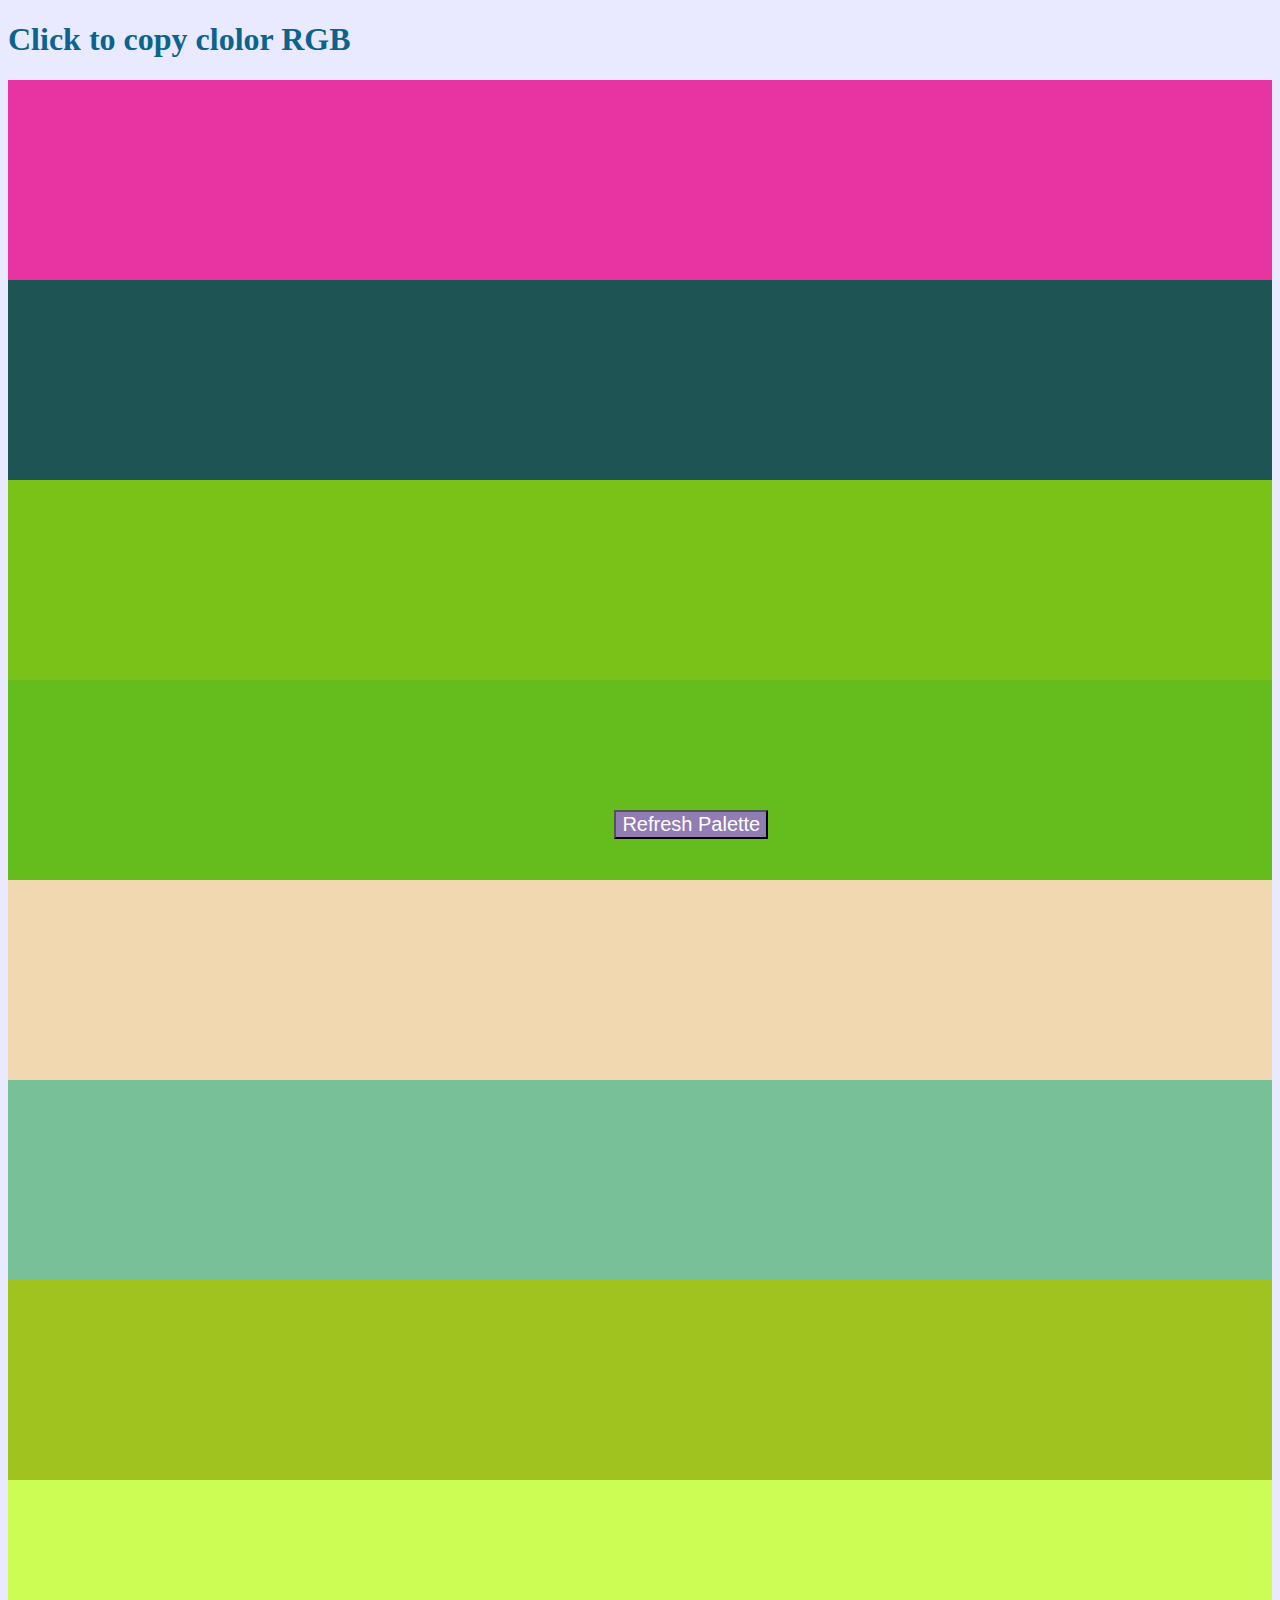
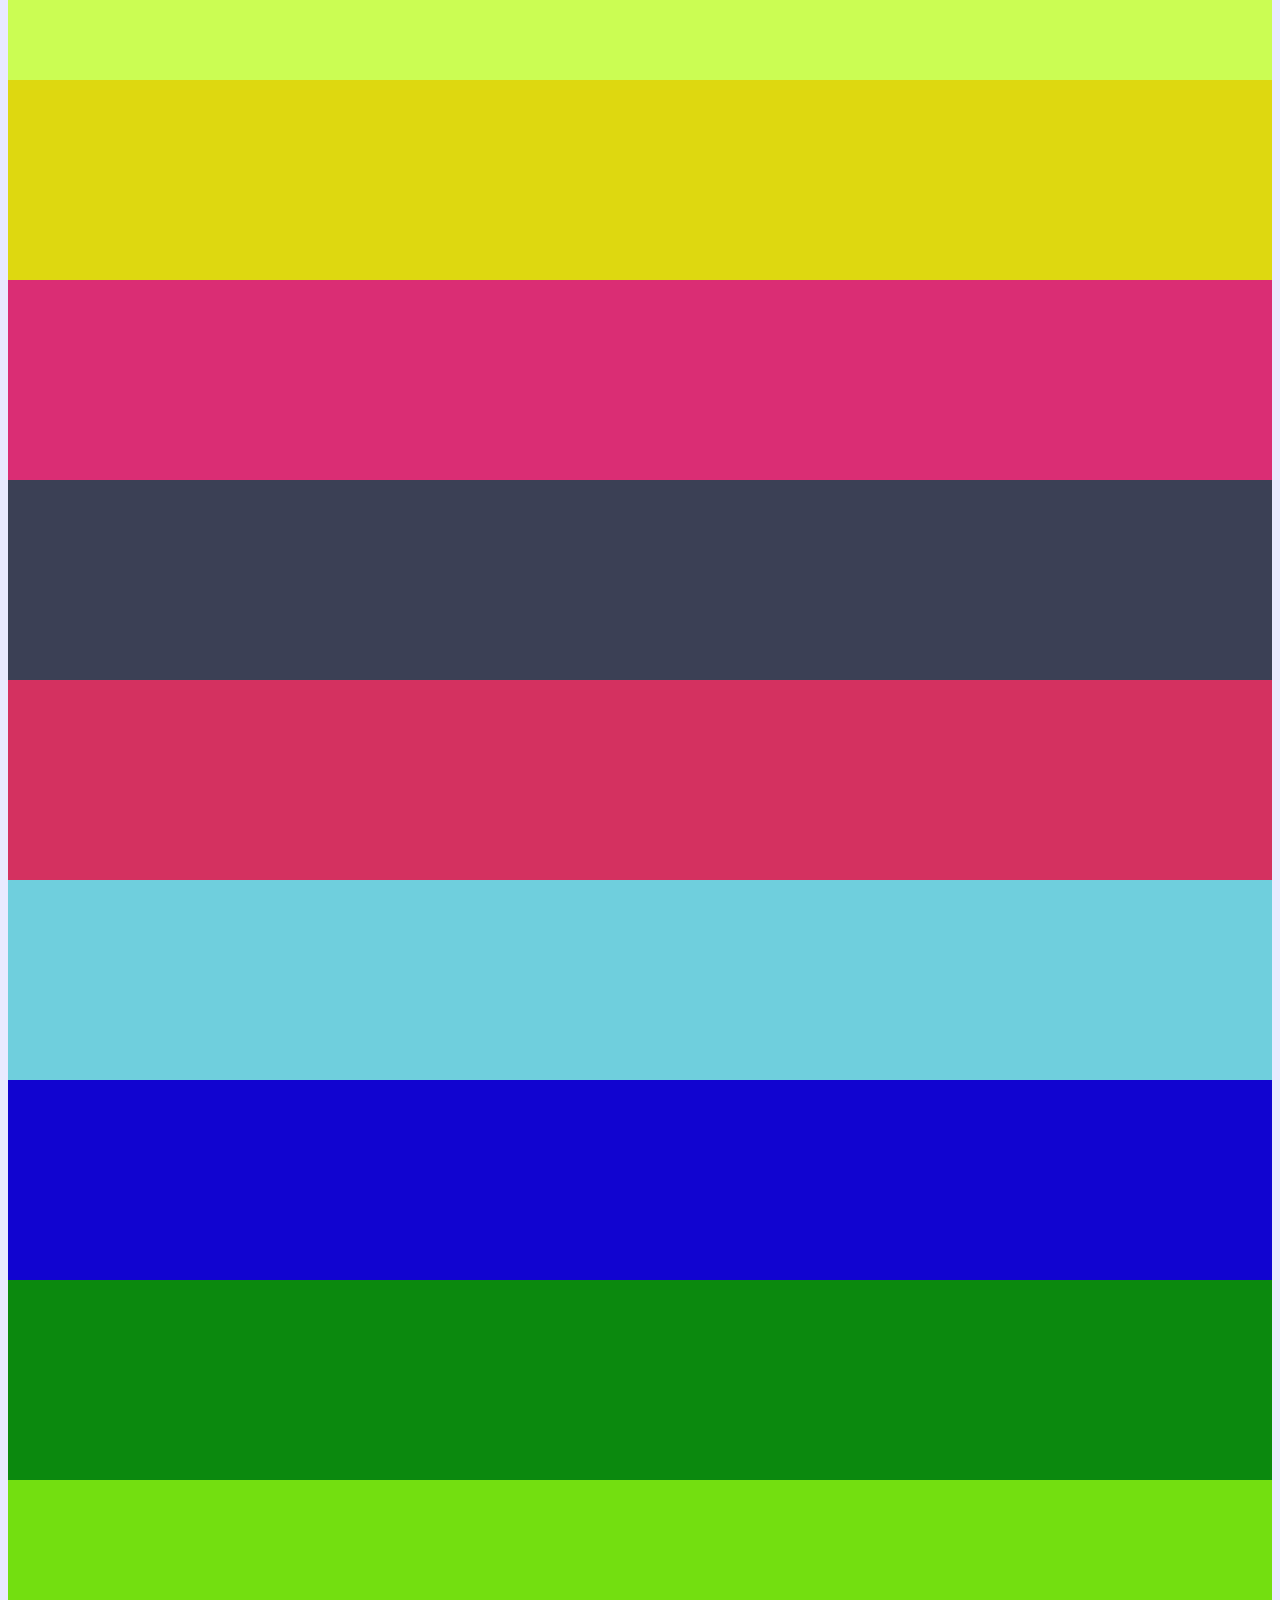
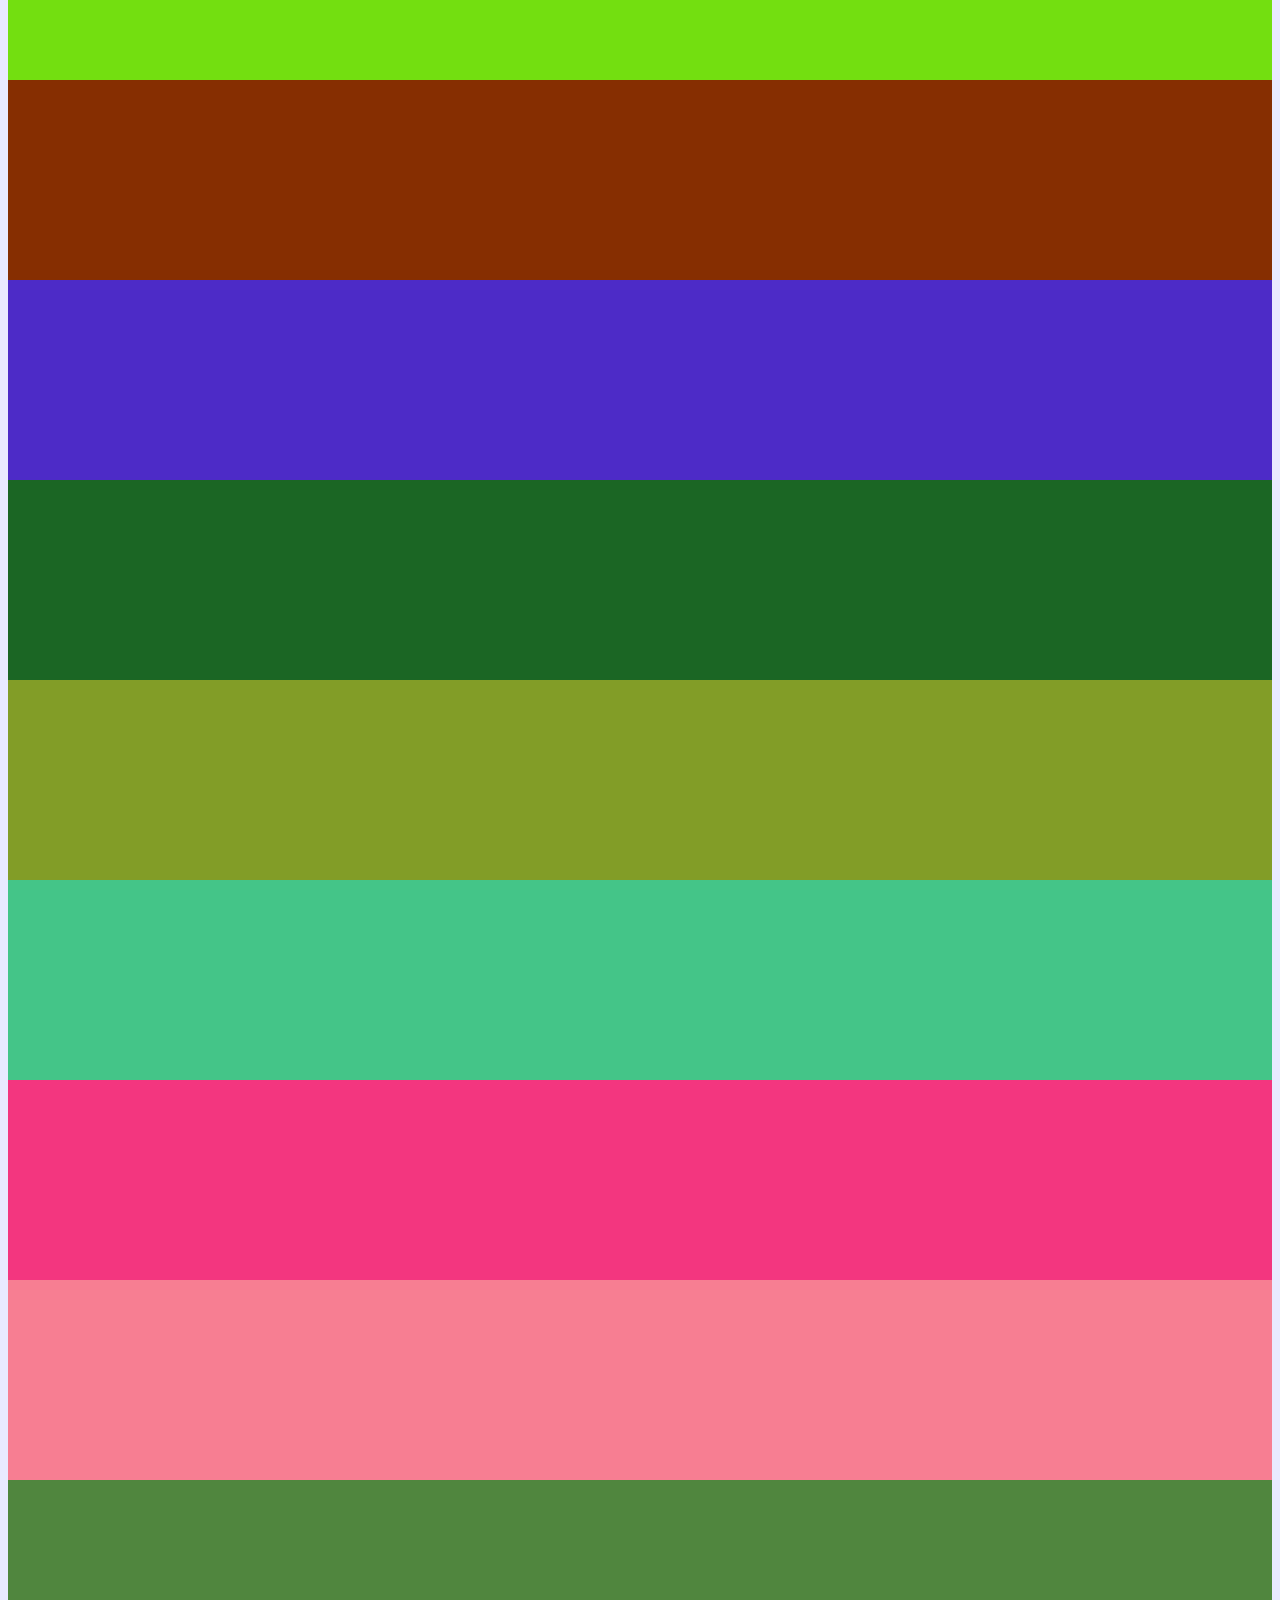
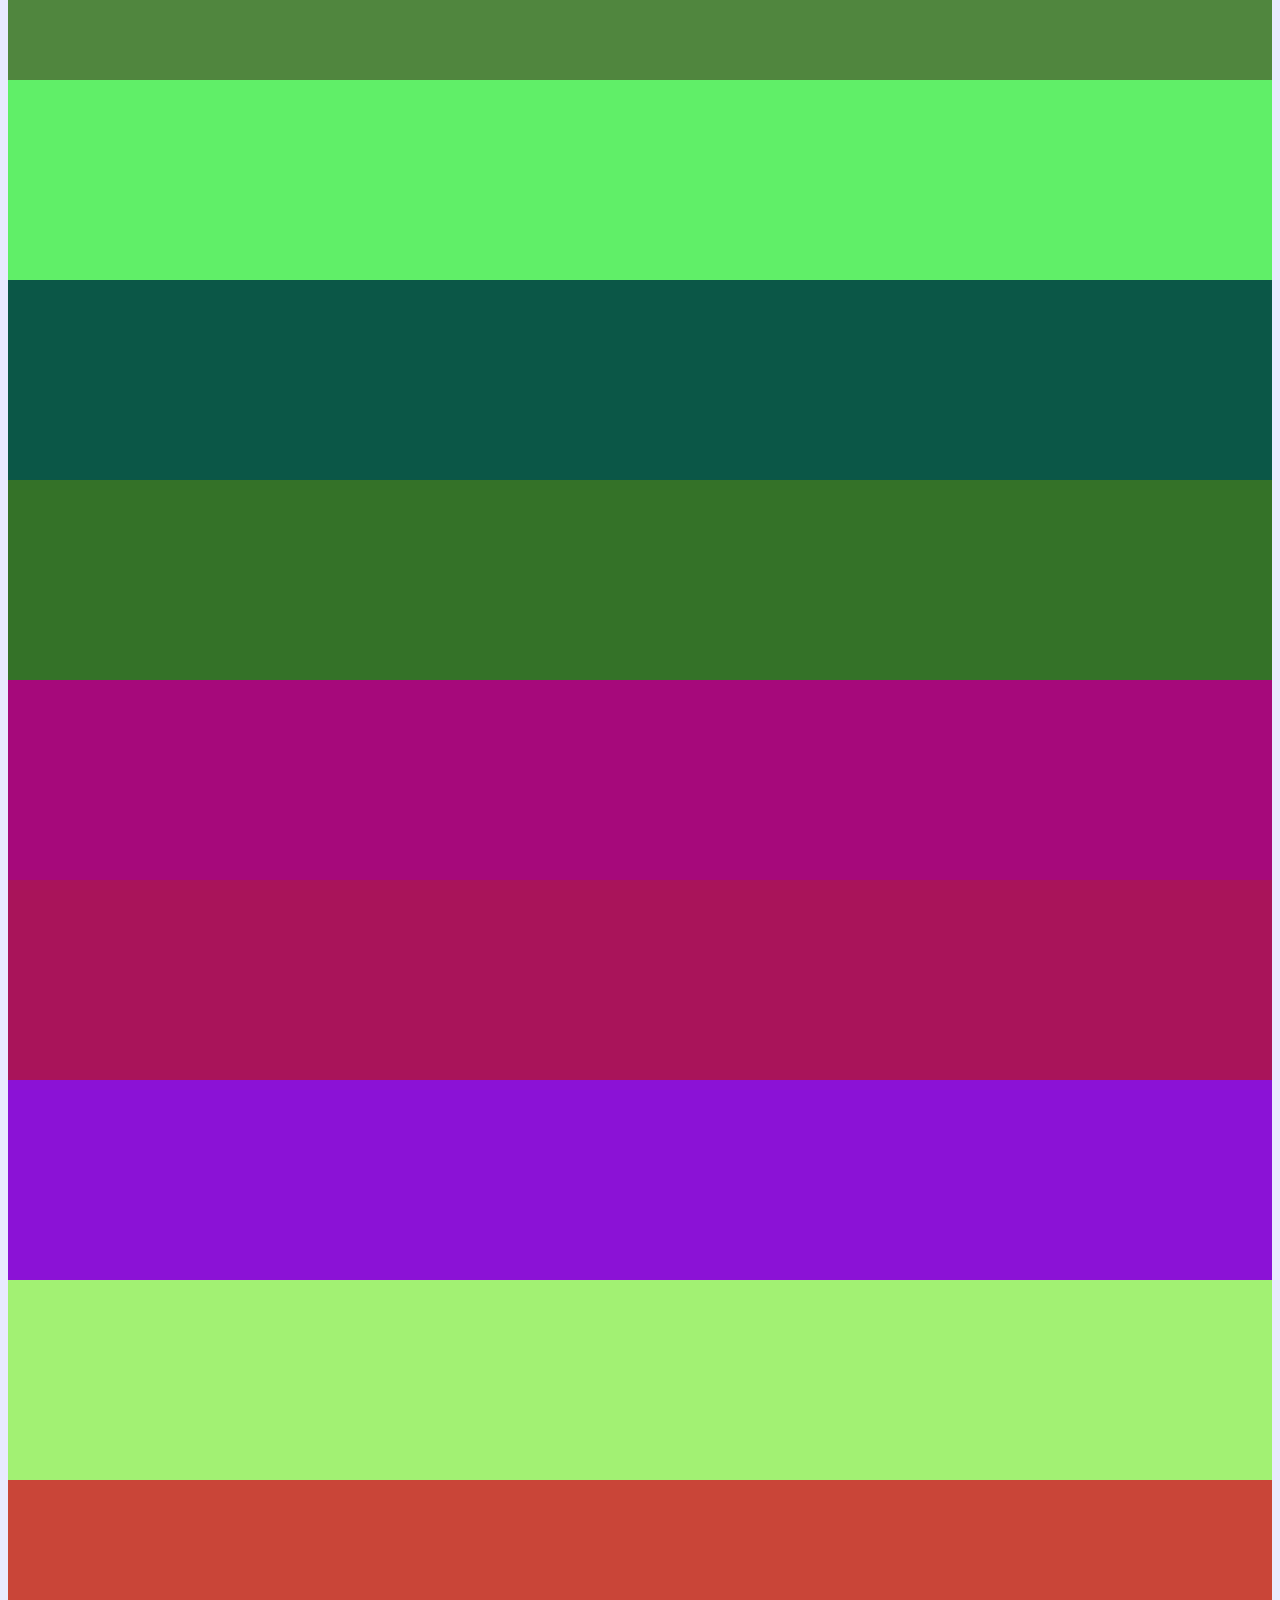
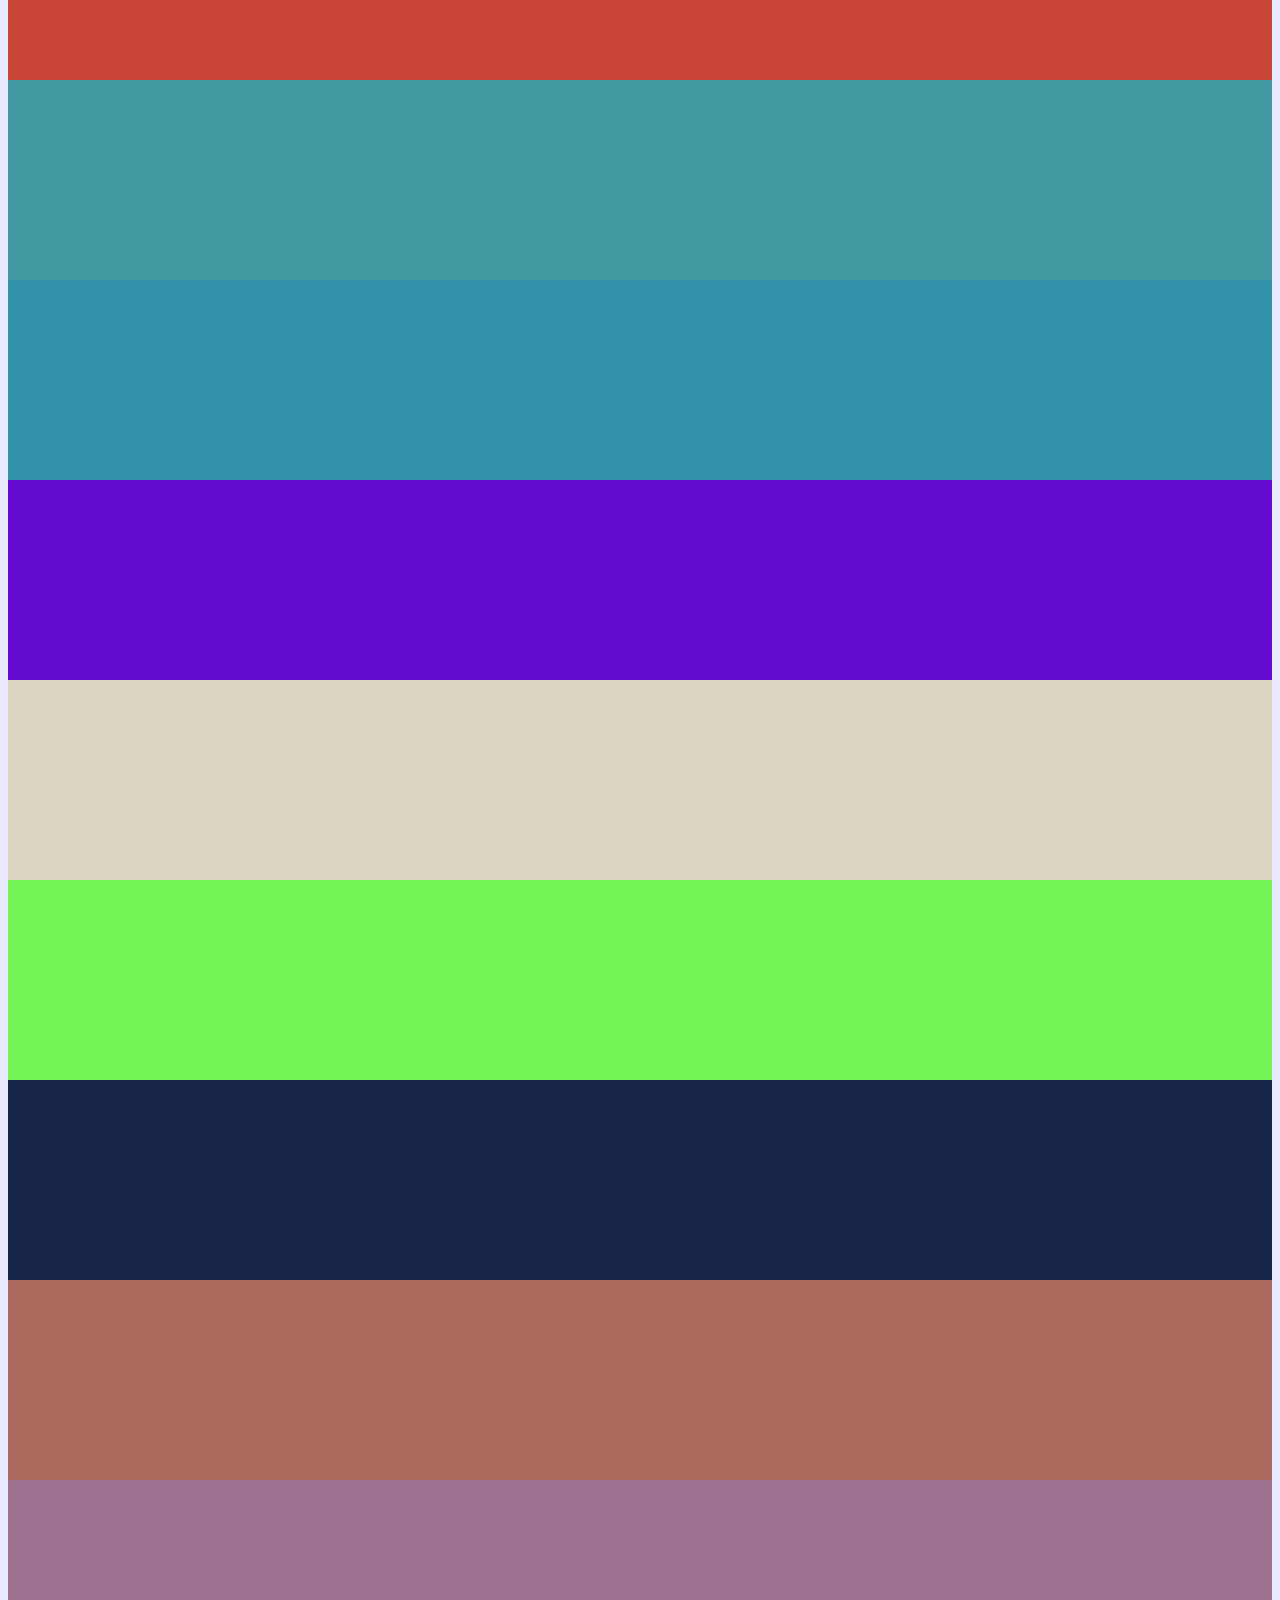
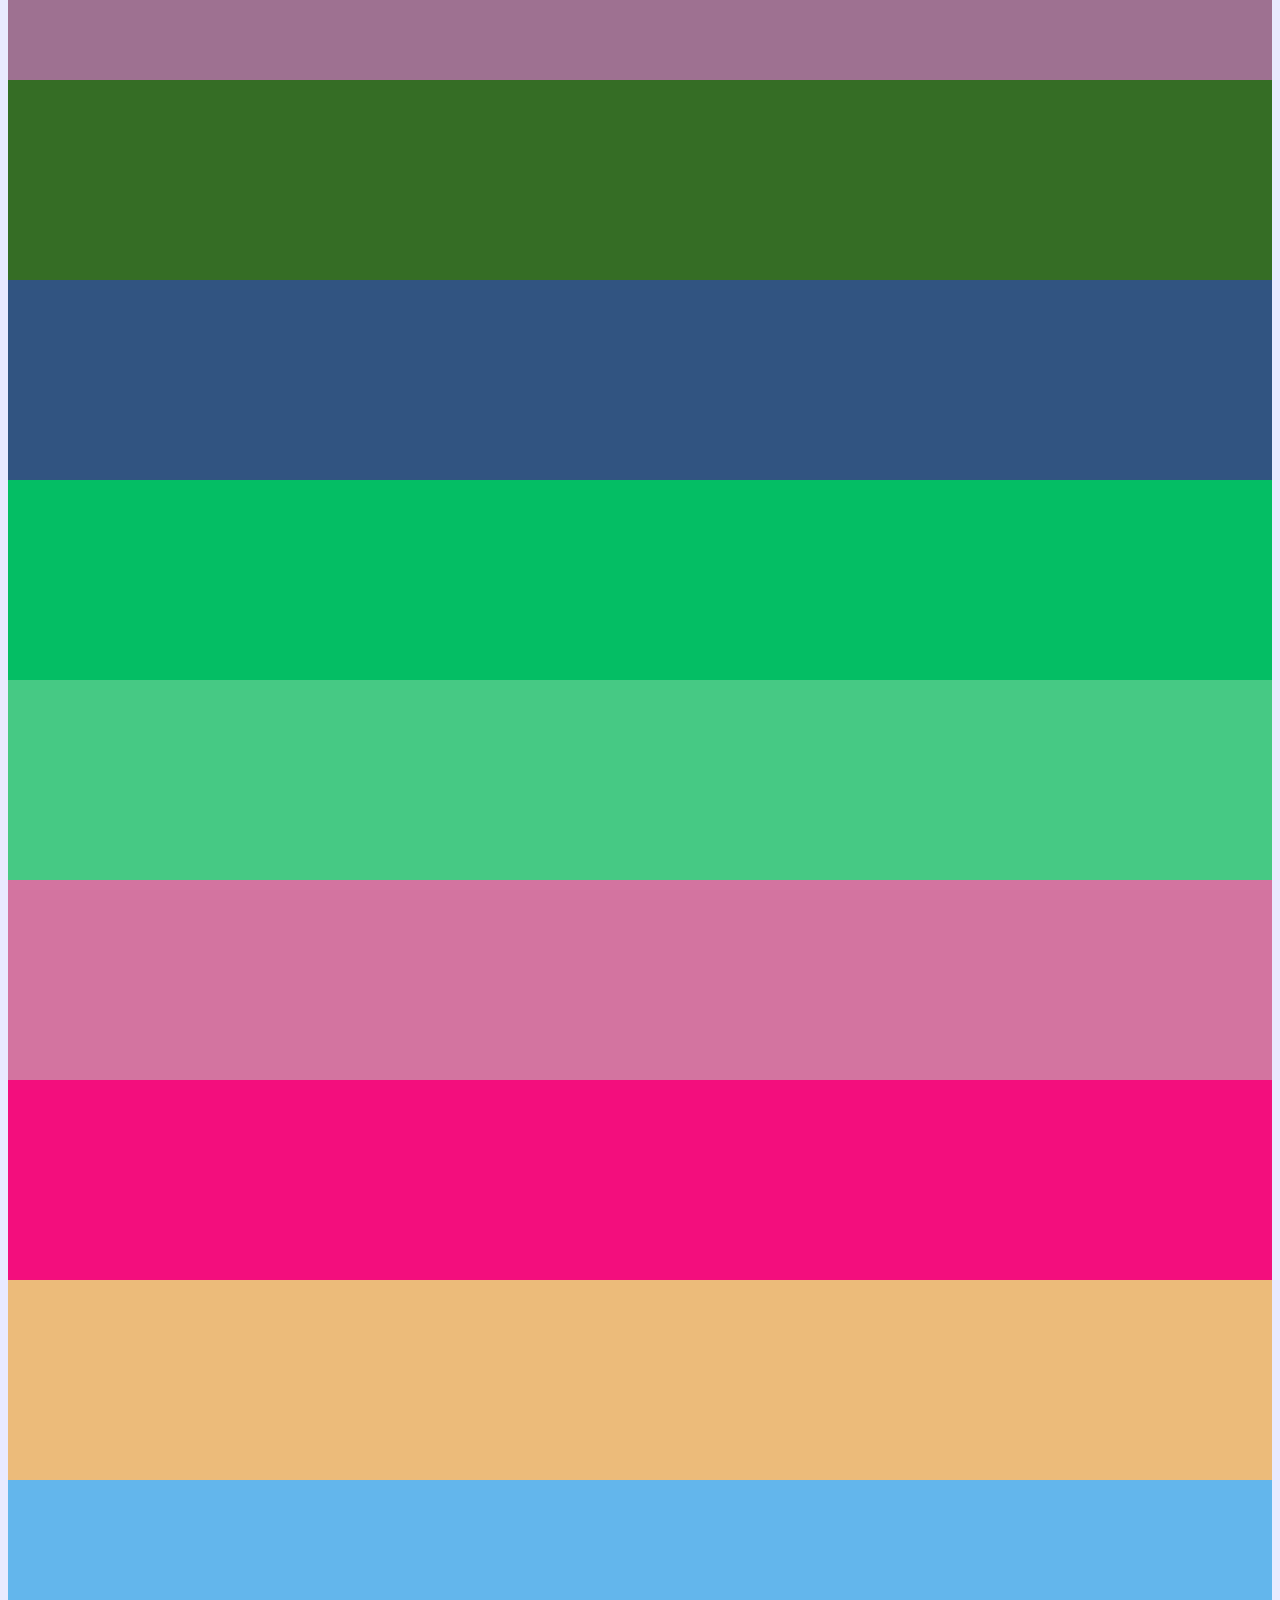
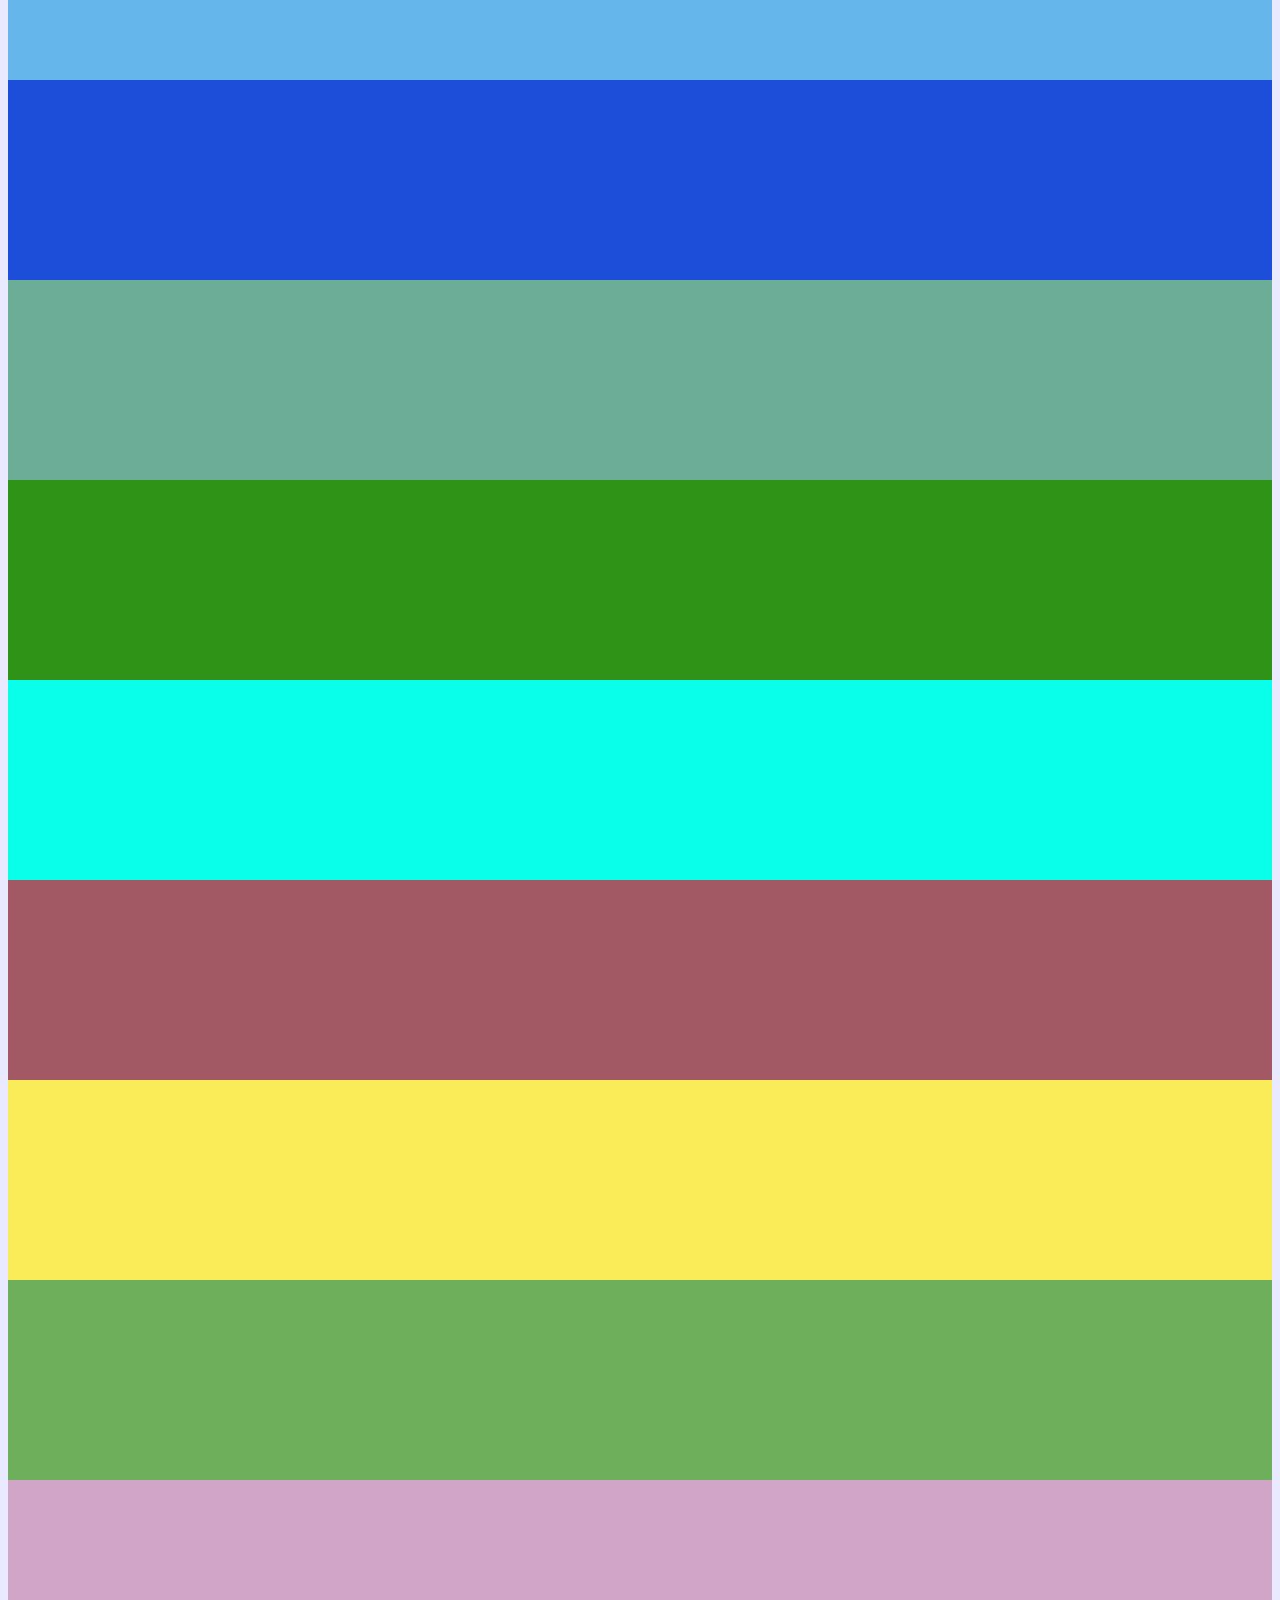
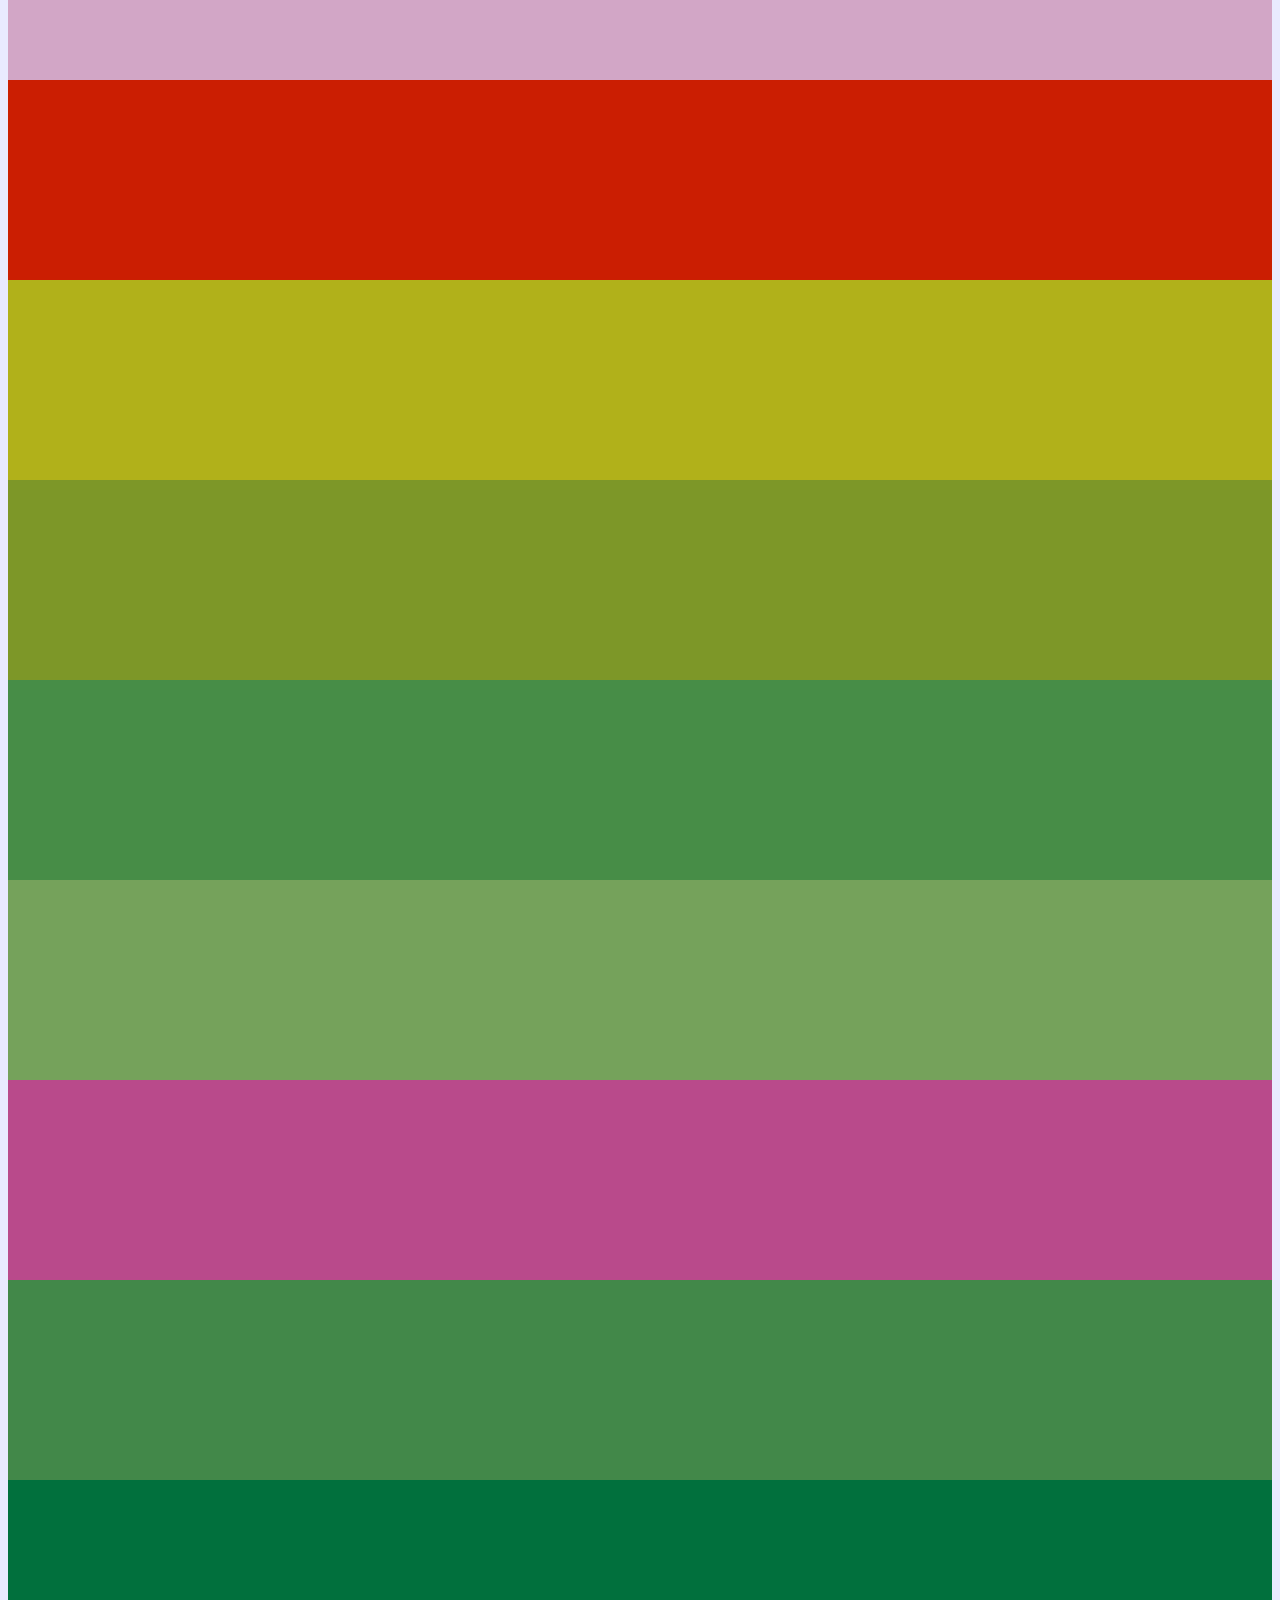
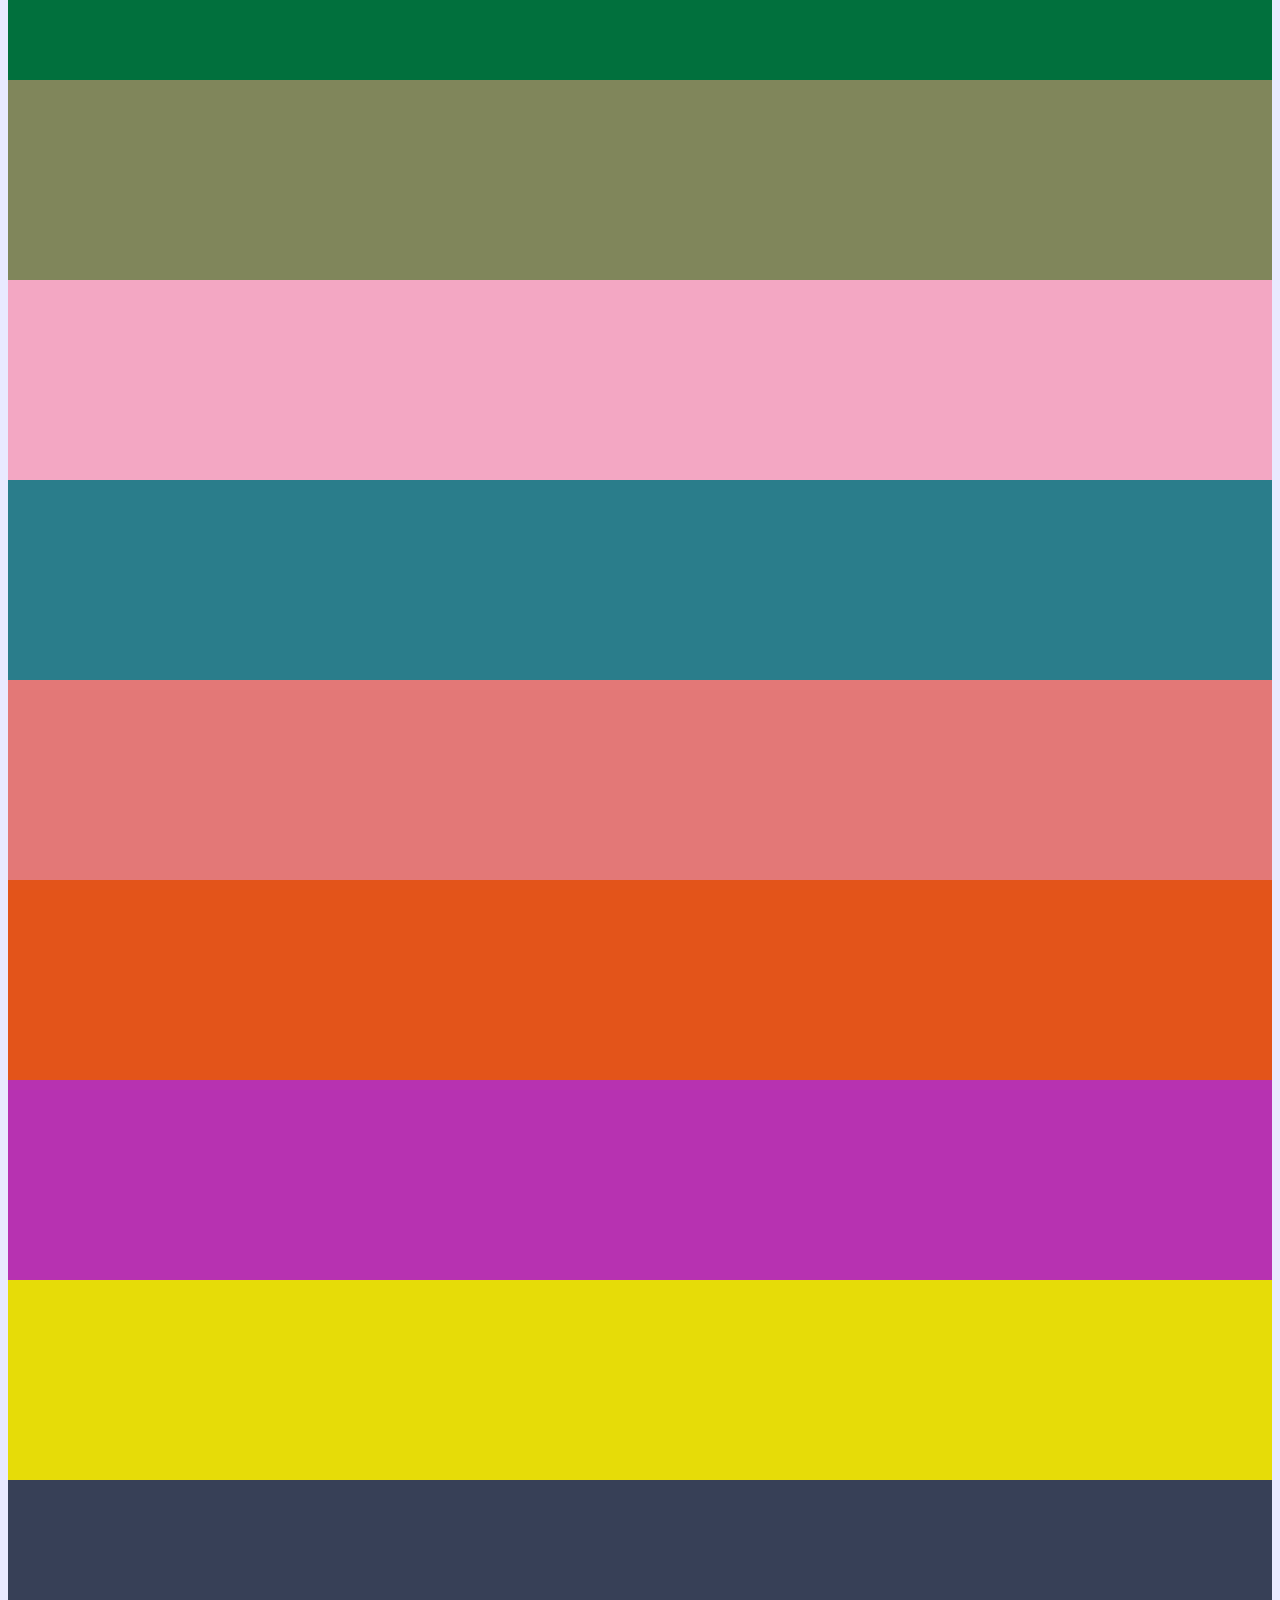
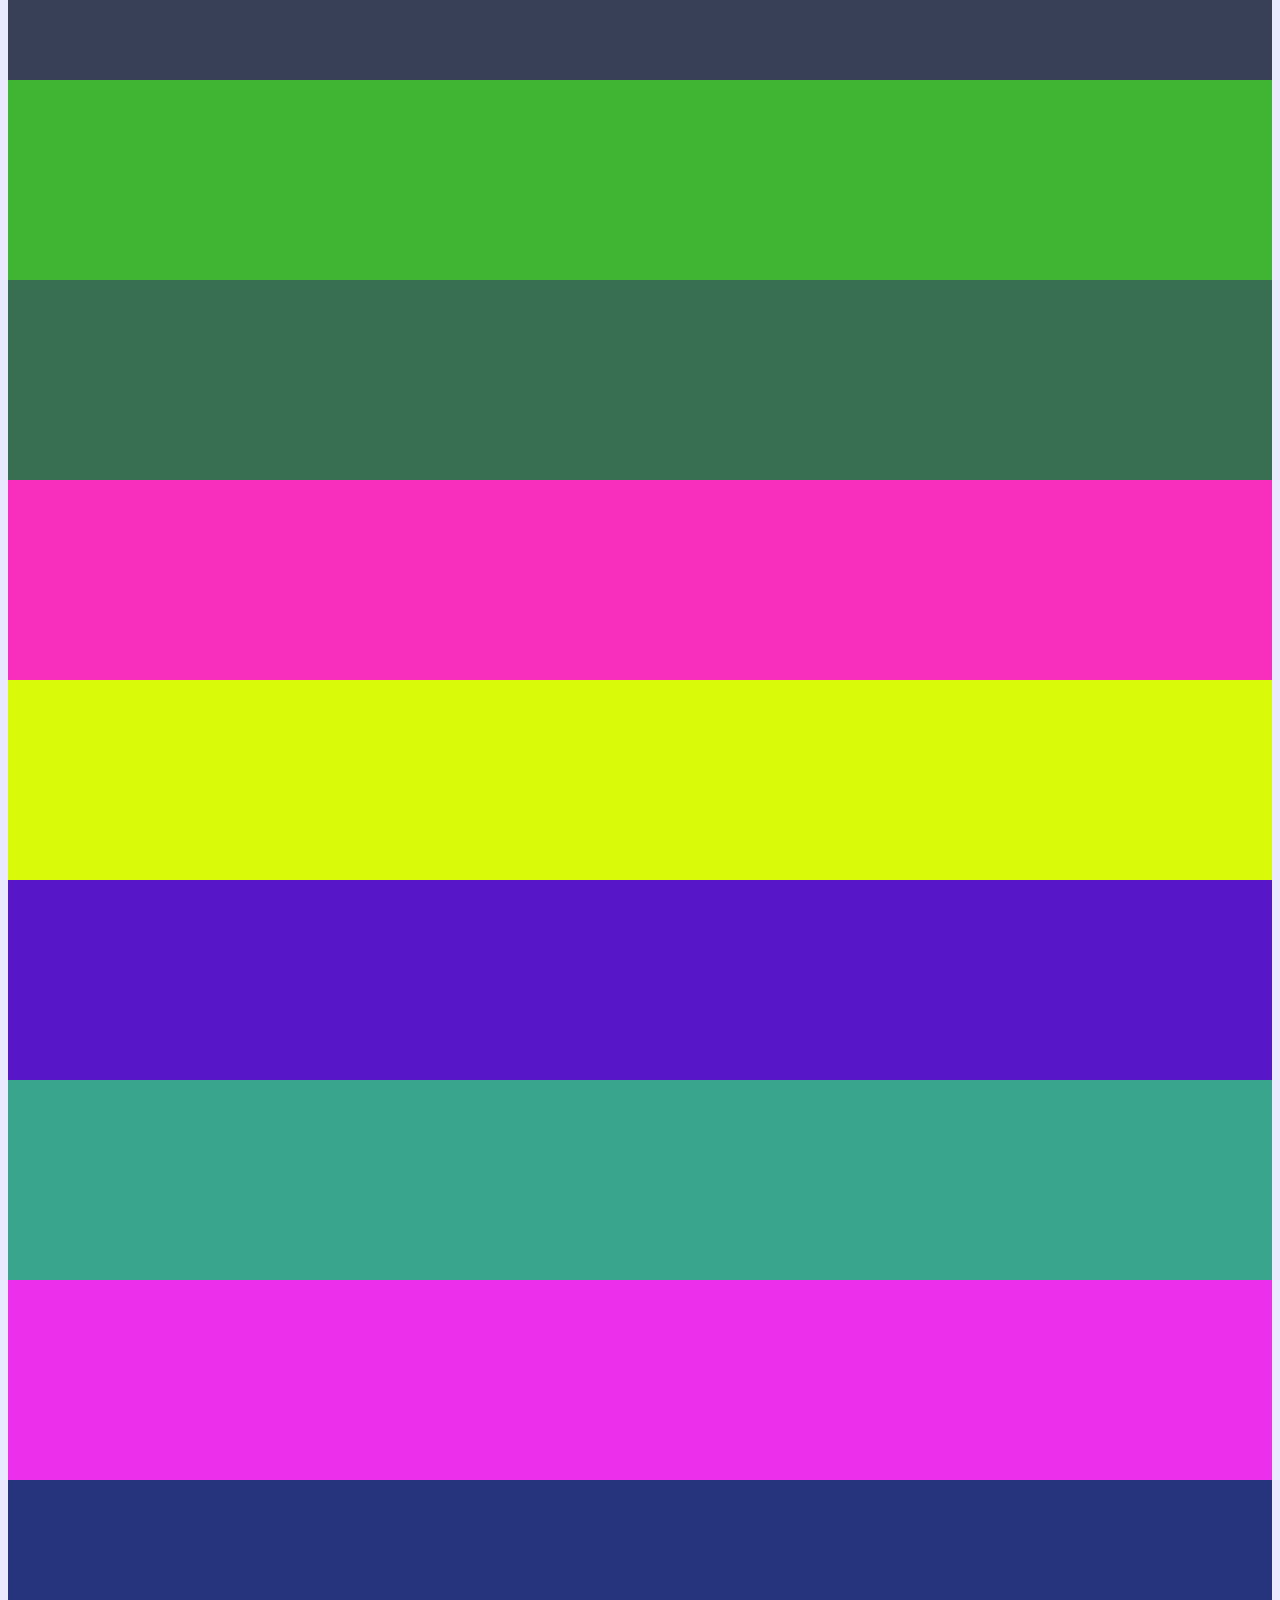
<file: colors/index.html>
<!DOCTYPE html>
<html lang="en">

<head>
    <meta charset="UTF-8">
    <meta http-equiv="X-UA-Compatible" content="IE=edge">
    <meta name="viewport" content="width=device-width, initial-scale=1.0">
    <link href="https://cdn.jsdelivr.net/npm/bootstrap@5.1.3/dist/css/bootstrap.min.css" rel="stylesheet" integrity="sha384-1BmE4kWBq78iYhFldvKuhfTAU6auU8tT94WrHftjDbrCEXSU1oBoqyl2QvZ6jIW3" crossorigin="anonymous">
    <link rel="stylesheet" href="css/style.css">
    <title>Clolor</title>
</head>

<body>
<div class="container text-center mt-5 p-5">
    <h1 class="text-center mb-3">Click to copy clolor RGB</h1>

<div class="row g-2">
    <div class="col-lg-2">
<div class="item bg-white shadow-lg p-2  rounded-2">
<div class="item-color ">
    
</div>

</div>
    </div>
    <div class="col-lg-2">
<div class="item bg-white shadow-lg p-2 rounded-2">
<div class="item-color ">
    
</div>

</div>
    </div>
    <div class="col-lg-2">
<div class="item bg-white shadow-lg p-2 rounded-2">
<div class="item-color ">
    
</div>

</div>
    </div>
    <div class="col-lg-2">
<div class="item bg-white shadow-lg p-2 rounded-2 ">
<div class="item-color ">
    
</div>

</div>
    </div>
    <div class="col-lg-2">
<div class="item bg-white shadow-lg p-2 rounded-2">
<div class="item-color ">
    
</div>

</div>
    </div>
    <div class="col-lg-2">
<div class="item bg-white shadow-lg p-2 rounded-2">
<div class="item-color ">
    
</div>

</div>
    </div>
    <div class="col-lg-2">
<div class="item bg-white shadow-lg p-2 rounded-2">
<div class="item-color ">
    
</div>

</div>
    </div>
    <div class="col-lg-2">
<div class="item bg-white shadow-lg p-2 rounded-2">
<div class="item-color ">
    
</div>

</div>
    </div>
    <div class="col-lg-2">
<div class="item bg-white shadow-lg p-2 rounded-2">
<div class="item-color ">
    
</div>

</div>
    </div>
    <div class="col-lg-2">
<div class="item bg-white shadow-lg p-2 rounded-2">
<div class="item-color ">
    
</div>

</div>
    </div>
    <div class="col-lg-2">
<div class="item bg-white shadow-lg p-2 rounded-2">
<div class="item-color ">
    
</div>

</div>
    </div>
    <div class="col-lg-2">
<div class="item bg-white shadow-lg p-2 rounded-2">
<div class="item-color ">
    
</div>

</div>
    </div>
    <div class="col-lg-2">
<div class="item bg-white shadow-lg p-2 rounded-2">
<div class="item-color ">
    
</div>

</div>
    </div>
    <div class="col-lg-2">
<div class="item bg-white shadow-lg p-2 rounded-2">
<div class="item-color ">
    
</div>

</div>
    </div>
    <div class="col-lg-2">
<div class="item bg-white shadow-lg p-2 rounded-2">
<div class="item-color ">
    
</div>

</div>
    </div>
    <div class="col-lg-2">
<div class="item bg-white shadow-lg p-2 rounded-2">
<div class="item-color ">
    
</div>

</div>
    </div>
    <div class="col-lg-2">
<div class="item bg-white shadow-lg p-2 rounded-2">
<div class="item-color ">
    
</div>

</div>
    </div>
    <div class="col-lg-2">
<div class="item bg-white shadow-lg p-2 rounded-2">
<div class="item-color ">
    
</div>

</div>
    </div>
    <div class="col-lg-2">
<div class="item bg-white shadow-lg p-2 rounded-2">
<div class="item-color ">
    
</div>

</div>
    </div>
    <div class="col-lg-2">
<div class="item bg-white shadow-lg p-2 rounded-2">
<div class="item-color ">
    
</div>

</div>
    </div>
    <div class="col-lg-2">
<div class="item bg-white shadow-lg p-2 rounded-2">
<div class="item-color ">
    
</div>

</div>
    </div>
    <div class="col-lg-2">
<div class="item bg-white shadow-lg p-2 rounded-2">
<div class="item-color ">
    
</div>

</div>
    </div>
    <div class="col-lg-2">
<div class="item bg-white shadow-lg p-2 rounded-2">
<div class="item-color ">
    
</div>

</div>
    </div>
    <div class="col-lg-2">
<div class="item bg-white shadow-lg p-2 rounded-2">
<div class="item-color ">
    
</div>

</div>
    </div>
    <div class="col-lg-2">
<div class="item bg-white shadow-lg p-2 rounded-2">
<div class="item-color ">
    
</div>

</div>
    </div>
    <div class="col-lg-2">
<div class="item bg-white shadow-lg p-2 rounded-2">
<div class="item-color ">
    
</div>

</div>
    </div>
    <div class="col-lg-2">
<div class="item bg-white shadow-lg p-2 rounded-2">
<div class="item-color ">
    
</div>

</div>
    </div>
    <div class="col-lg-2">
<div class="item bg-white shadow-lg p-2 rounded-2">
<div class="item-color ">
    
</div>

</div>
    </div>
    <div class="col-lg-2">
<div class="item bg-white shadow-lg p-2 rounded-2">
<div class="item-color ">
    
</div>

</div>
    </div>
    <div class="col-lg-2">
<div class="item bg-white shadow-lg p-2 rounded-2">
<div class="item-color ">
    
</div>

</div>
    </div>
    <div class="col-lg-2">
<div class="item bg-white shadow-lg p-2 rounded-2">
<div class="item-color ">
    
</div>

</div>
    </div>
    <div class="col-lg-2">
<div class="item bg-white shadow-lg p-2 rounded-2">
<div class="item-color ">
    
</div>

</div>
    </div>
    <div class="col-lg-2">
<div class="item bg-white shadow-lg p-2 rounded-2">
<div class="item-color ">
    
</div>

</div>
    </div>
    <div class="col-lg-2">
<div class="item bg-white shadow-lg p-2 rounded-2">
<div class="item-color ">
    
</div>

</div>
    </div>
    <div class="col-lg-2">
<div class="item bg-white shadow-lg p-2 rounded-2">
<div class="item-color ">
    
</div>

</div>
    </div>
    <div class="col-lg-2">
<div class="item bg-white shadow-lg p-2 rounded-2">
<div class="item-color ">
    
</div>

</div>
    </div>
    <div class="col-lg-2">
<div class="item bg-white shadow-lg p-2 rounded-2">
<div class="item-color ">
    
</div>

</div>
    </div>
    <div class="col-lg-2">
<div class="item bg-white shadow-lg p-2 rounded-2">
<div class="item-color ">
    
</div>

</div>
    </div>
    <div class="col-lg-2">
<div class="item bg-white shadow-lg p-2 rounded-2">
<div class="item-color ">
    
</div>

</div>
    </div>
    <div class="col-lg-2">
<div class="item bg-white shadow-lg p-2 rounded-2">
<div class="item-color ">
    
</div>

</div>
    </div>
    <div class="col-lg-2">
<div class="item bg-white shadow-lg p-2 rounded-2">
<div class="item-color ">
    
</div>

</div>
    </div>
    <div class="col-lg-2">
<div class="item bg-white shadow-lg p-2 rounded-2">
<div class="item-color ">
    
</div>

</div>
    </div>
    <div class="col-lg-2">
<div class="item bg-white shadow-lg p-2 rounded-2">
<div class="item-color ">
    
</div>

</div>
    </div>
    <div class="col-lg-2">
<div class="item bg-white shadow-lg p-2 rounded-2">
<div class="item-color ">
    
</div>

</div>
    </div>
    <div class="col-lg-2">
<div class="item bg-white shadow-lg p-2 rounded-2">
<div class="item-color ">
    
</div>

</div>
    </div>
    <div class="col-lg-2">
<div class="item bg-white shadow-lg p-2 rounded-2">
<div class="item-color ">
    
</div>

</div>
    </div>
    <div class="col-lg-2">
<div class="item bg-white shadow-lg p-2 rounded-2">
<div class="item-color ">
    
</div>

</div>
    </div>
    <div class="col-lg-2">
<div class="item bg-white shadow-lg p-2 rounded-2">
<div class="item-color ">
    
</div>

</div>
    </div>
    <div class="col-lg-2">
<div class="item bg-white shadow-lg p-2 rounded-2">
<div class="item-color ">
    
</div>

</div>
    </div>
    <div class="col-lg-2">
<div class="item bg-white shadow-lg p-2 rounded-2">
<div class="item-color ">
    
</div>

</div>
    </div>
    <div class="col-lg-2">
<div class="item bg-white shadow-lg p-2 rounded-2">
<div class="item-color ">
    
</div>

</div>
    </div>
    <div class="col-lg-2">
<div class="item bg-white shadow-lg p-2 rounded-2">
<div class="item-color ">
    
</div>

</div>
    </div>
    <div class="col-lg-2">
<div class="item bg-white shadow-lg p-2 rounded-2">
<div class="item-color ">
    
</div>

</div>
    </div>
    <div class="col-lg-2">
<div class="item bg-white shadow-lg p-2 rounded-2">
<div class="item-color ">
    
</div>

</div>
    </div>
    <div class="col-lg-2">
<div class="item bg-white shadow-lg p-2 rounded-2">
<div class="item-color ">
    
</div>

</div>
    </div>
    <div class="col-lg-2">
<div class="item bg-white shadow-lg p-2 rounded-2">
<div class="item-color ">
    
</div>

</div>
    </div>
    <div class="col-lg-2">
<div class="item bg-white shadow-lg p-2 rounded-2">
<div class="item-color ">
    
</div>

</div>
    </div>
    <div class="col-lg-2">
<div class="item bg-white shadow-lg p-2 rounded-2">
<div class="item-color ">
    
</div>

</div>
    </div>
    <div class="col-lg-2">
<div class="item bg-white shadow-lg p-2 rounded-2">
<div class="item-color ">
    
</div>

</div>
    </div>
    <div class="col-lg-2">
<div class="item bg-white shadow-lg p-2 rounded-2">
<div class="item-color ">
    
</div>

</div>
    </div>
    <div class="col-lg-2">
<div class="item bg-white shadow-lg p-2 rounded-2">
<div class="item-color ">
    
</div>

</div>
    </div>
    <div class="col-lg-2">
<div class="item bg-white shadow-lg p-2 rounded-2">
<div class="item-color ">
    
</div>

</div>
    </div>
    <div class="col-lg-2">
<div class="item bg-white shadow-lg p-2 rounded-2">
<div class="item-color ">
    
</div>

</div>
    </div>
    <div class="col-lg-2">
<div class="item bg-white shadow-lg p-2 rounded-2">
<div class="item-color ">
    
</div>

</div>
    </div>
    <div class="col-lg-2">
<div class="item bg-white shadow-lg p-2 rounded-2">
<div class="item-color ">
    
</div>

</div>
    </div>
    <div class="col-lg-2">
<div class="item bg-white shadow-lg p-2 rounded-2">
<div class="item-color ">
    
</div>

</div>
    </div>
    <div class="col-lg-2">
<div class="item bg-white shadow-lg p-2 rounded-2">
<div class="item-color ">
    
</div>

</div>
    </div>
    <div class="col-lg-2">
<div class="item bg-white shadow-lg p-2 rounded-2">
<div class="item-color ">
    
</div>

</div>
    </div>
    <div class="col-lg-2">
<div class="item bg-white shadow-lg p-2 rounded-2">
<div class="item-color ">
    
</div>

</div>
    </div>
    <div class="col-lg-2">
<div class="item bg-white shadow-lg p-2 rounded-2">
<div class="item-color ">
    
</div>

</div>
    </div>
    <div class="col-lg-2">
<div class="item bg-white shadow-lg p-2 rounded-2">
<div class="item-color ">
    
</div>

</div>
    </div>
    <div class="col-lg-2">
<div class="item bg-white shadow-lg p-2 rounded-2">
<div class="item-color ">
    
</div>

</div>
    </div>
    <div class="col-lg-2">
<div class="item bg-white shadow-lg p-2 rounded-2">
<div class="item-color ">
    
</div>

</div>
    </div>
    <div class="col-lg-2">
<div class="item bg-white shadow-lg p-2 rounded-2">
<div class="item-color ">
    
</div>

</div>
    </div>
    <div class="col-lg-2">
<div class="item bg-white shadow-lg p-2 rounded-2">
<div class="item-color ">
    
</div>

</div>
    </div>
    <div class="col-lg-2">
<div class="item bg-white shadow-lg p-2 rounded-2">
<div class="item-color ">
    
</div>

</div>
    </div>
    <div class="col-lg-2">
<div class="item bg-white shadow-lg p-2 rounded-2">
<div class="item-color ">
    
</div>

</div>
    </div>
    <div class="col-lg-2">
<div class="item bg-white shadow-lg p-2 rounded-2">
<div class="item-color ">
    
</div>

</div>
    </div>
    <div class="col-lg-2">
<div class="item bg-white shadow-lg p-2 rounded-2">
<div class="item-color ">
    
</div>

</div>
    </div>
    <div class="col-lg-2">
<div class="item bg-white shadow-lg p-2 rounded-2">
<div class="item-color ">
    
</div>

</div>
    </div>
    <div class="col-lg-2">
<div class="item bg-white shadow-lg p-2 rounded-2">
<div class="item-color ">
    
</div>

</div>
    </div>
    <div class="col-lg-2">
<div class="item bg-white shadow-lg p-2 rounded-2">
<div class="item-color ">
    
</div>

</div>
    </div>
    <div class="col-lg-2">
<div class="item bg-white shadow-lg p-2 rounded-2">
<div class="item-color ">
    
</div>

</div>
    </div>
    <div class="col-lg-2">
<div class="item bg-white shadow-lg p-2 rounded-2">
<div class="item-color ">
    
</div>

</div>
    </div>
    <div class="col-lg-2">
<div class="item bg-white shadow-lg p-2 rounded-2">
<div class="item-color ">
    
</div>

</div>
    </div>
    <div class="col-lg-2">
<div class="item bg-white shadow-lg p-2 rounded-2">
<div class="item-color ">
    
</div>

</div>
    </div>
    <div class="col-lg-2">
<div class="item bg-white shadow-lg p-2 rounded-2">
<div class="item-color ">
    
</div>

</div>
    </div>
    <div class="col-lg-2">
<div class="item bg-white shadow-lg p-2 rounded-2">
<div class="item-color ">
    
</div>

</div>
    </div>
    <div class="col-lg-2">
<div class="item bg-white shadow-lg p-2 rounded-2">
<div class="item-color ">
    
</div>

</div>
    </div>
    <div class="col-lg-2">
<div class="item bg-white shadow-lg p-2 rounded-2">
<div class="item-color ">
    
</div>

</div>
    </div>
    <div class="col-lg-2">
<div class="item bg-white shadow-lg p-2 rounded-2">
<div class="item-color ">
    
</div>

</div>
    </div>
    <div class="col-lg-2">
<div class="item bg-white shadow-lg p-2 rounded-2">
<div class="item-color ">
    
</div>

</div>
    </div>
    <div class="col-lg-2">
<div class="item bg-white shadow-lg p-2 rounded-2">
<div class="item-color ">
    
</div>

</div>
    </div>
    <div class="col-lg-2">
<div class="item bg-white shadow-lg p-2 rounded-2">
<div class="item-color ">
    
</div>

</div>
    </div>
    <div class="col-lg-2">
<div class="item bg-white shadow-lg p-2 rounded-2">
<div class="item-color ">
    
</div>

</div>
    </div>
    <div class="col-lg-2">
<div class="item bg-white shadow-lg p-2 rounded-2">
<div class="item-color ">
    
</div>

</div>
    </div>
    <div class="col-lg-2">
<div class="item bg-white shadow-lg p-2 rounded-2">
<div class="item-color ">
    
</div>

</div>
    </div>
    <div class="col-lg-2">
<div class="item bg-white shadow-lg p-2 rounded-2">
<div class="item-color ">
    
</div>

</div>
    </div>
    <div class="col-lg-2">
<div class="item bg-white shadow-lg p-2 rounded-2">
<div class="item-color ">
    
</div>

</div>
    </div>
    <div class="col-lg-2">
<div class="item bg-white shadow-lg p-2 rounded-2">
<div class="item-color ">
    
</div>

</div>
    </div>
    <div class="col-lg-2">
<div class="item bg-white shadow-lg p-2 rounded-2">
<div class="item-color ">
    
</div>

</div>
    </div>
    <div class="col-lg-2">
<div class="item bg-white shadow-lg p-2 rounded-2">
<div class="item-color ">
    
</div>

</div>
    </div>
    <div class="col-lg-2">
<div class="item bg-white shadow-lg p-2 rounded-2">
<div class="item-color ">
    
</div>

</div>
    </div>
    <div class="col-lg-2">
<div class="item bg-white shadow-lg p-2 rounded-2">
<div class="item-color ">
    
</div>

</div>
    </div>
    <div class="col-lg-2">
<div class="item bg-white shadow-lg p-2 rounded-2">
<div class="item-color ">
    
</div>

</div>
    </div>
    <div class="col-lg-2">
<div class="item bg-white shadow-lg p-2 rounded-2">
<div class="item-color ">
    
</div>

</div>
    </div>
    <div class="col-lg-2">
<div class="item bg-white shadow-lg p-2 rounded-2">
<div class="item-color ">
    
</div>

</div>
    </div>
    <div class="col-lg-2">
<div class="item bg-white shadow-lg p-2 rounded-2">
<div class="item-color ">
    
</div>

</div>
    </div>
    <div class="col-lg-2">
<div class="item bg-white shadow-lg p-2 rounded-2">
<div class="item-color ">
    
</div>

</div>
    </div>
    <div class="col-lg-2">
<div class="item bg-white shadow-lg p-2 rounded-2">
<div class="item-color ">
    
</div>

</div>
    </div>
    <div class="col-lg-2">
<div class="item bg-white shadow-lg p-2 rounded-2">
<div class="item-color ">
    
</div>

</div>
    </div>
    <div class="col-lg-2">
<div class="item bg-white shadow-lg p-2 rounded-2">
<div class="item-color ">
    
</div>

</div>
    </div>
    <div class="col-lg-2">
<div class="item bg-white shadow-lg p-2 rounded-2">
<div class="item-color ">
    
</div>

</div>
    </div>
    <div class="col-lg-2">
<div class="item bg-white shadow-lg p-2 rounded-2">
<div class="item-color ">
    
</div>

</div>
    </div>
    <div class="col-lg-2">
<div class="item bg-white shadow-lg p-2 rounded-2">
<div class="item-color ">
    
</div>

</div>
    </div>
    <div class="col-lg-2">
<div class="item bg-white shadow-lg p-2 rounded-2">
<div class="item-color ">
    
</div>

</div>
    </div>
    <div class="col-lg-2">
<div class="item bg-white shadow-lg p-2 rounded-2">
<div class="item-color ">
    
</div>

</div>
    </div>
    <div class="col-lg-2">
<div class="item bg-white shadow-lg p-2 rounded-2">
<div class="item-color ">
    
</div>

</div>
    </div>
    <div class="col-lg-2">
<div class="item bg-white shadow-lg p-2 rounded-2">
<div class="item-color ">
    
</div>

</div>
    </div>
    <div class="col-lg-2">
<div class="item bg-white shadow-lg p-2 rounded-2">
<div class="item-color ">
    
</div>

</div>
    </div>
    <div class="col-lg-2">
<div class="item bg-white shadow-lg p-2 rounded-2">
<div class="item-color ">
    
</div>

</div>
    </div>
    <div class="col-lg-2">
<div class="item bg-white shadow-lg p-2 rounded-2">
<div class="item-color ">
    
</div>

</div>
    </div>
    <div class="col-lg-2">
<div class="item bg-white shadow-lg p-2 rounded-2">
<div class="item-color ">
    
</div>

</div>
    </div>
    <div class="col-lg-2">
<div class="item bg-white shadow-lg p-2 rounded-2">
<div class="item-color ">
    
</div>

</div>
    </div>
    <div class="col-lg-2">
<div class="item bg-white shadow-lg p-2 rounded-2">
<div class="item-color ">
    
</div>

</div>
    </div>
    <div class="col-lg-2">
<div class="item bg-white shadow-lg p-2 rounded-2">
<div class="item-color ">
    
</div>

</div>
    </div>
    <div class="col-lg-2">
<div class="item bg-white shadow-lg p-2 rounded-2">
<div class="item-color ">
    
</div>

</div>
    </div>
    <div class="col-lg-2">
<div class="item bg-white shadow-lg p-2 rounded-2">
<div class="item-color ">
    
</div>

</div>
    </div>
    <div class="col-lg-2">
<div class="item bg-white shadow-lg p-2 rounded-2">
<div class="item-color ">
    
</div>

</div>
    </div>
    <div class="col-lg-2">
<div class="item bg-white shadow-lg p-2 rounded-2">
<div class="item-color ">
    
</div>

</div>
    </div>
    <div class="col-lg-2">
<div class="item bg-white shadow-lg p-2 rounded-2">
<div class="item-color ">
    
</div>

</div>
    </div>
    <div class="col-lg-2">
<div class="item bg-white shadow-lg p-2 rounded-2">
<div class="item-color ">
    
</div>

</div>
    </div>
    <div class="col-lg-2">
<div class="item bg-white shadow-lg p-2 rounded-2">
<div class="item-color ">
    
</div>

</div>
    </div>
    <div class="col-lg-2">
<div class="item bg-white shadow-lg p-2 rounded-2">
<div class="item-color ">
    
</div>

</div>
    </div>
    <div class="col-lg-2">
<div class="item bg-white shadow-lg p-2 rounded-2">
<div class="item-color ">
    
</div>

</div>
    </div>
    <div class="col-lg-2">
<div class="item bg-white shadow-lg p-2 rounded-2">
<div class="item-color ">
    
</div>

</div>
    </div>
    <div class="col-lg-2">
<div class="item bg-white shadow-lg p-2 rounded-2">
<div class="item-color ">
    
</div>

</div>
    </div>
    <div class="col-lg-2">
<div class="item bg-white shadow-lg p-2 rounded-2">
<div class="item-color ">
    
</div>

</div>
    </div>
   
   
  
   
   
    

   


   


</div>

<button class="btn ">Refresh Palette</button>
    <script src="js/jquery-3.6.1.min.js"></script>
    <script src="js/main.js"></script>
</body>

</html>
</file>
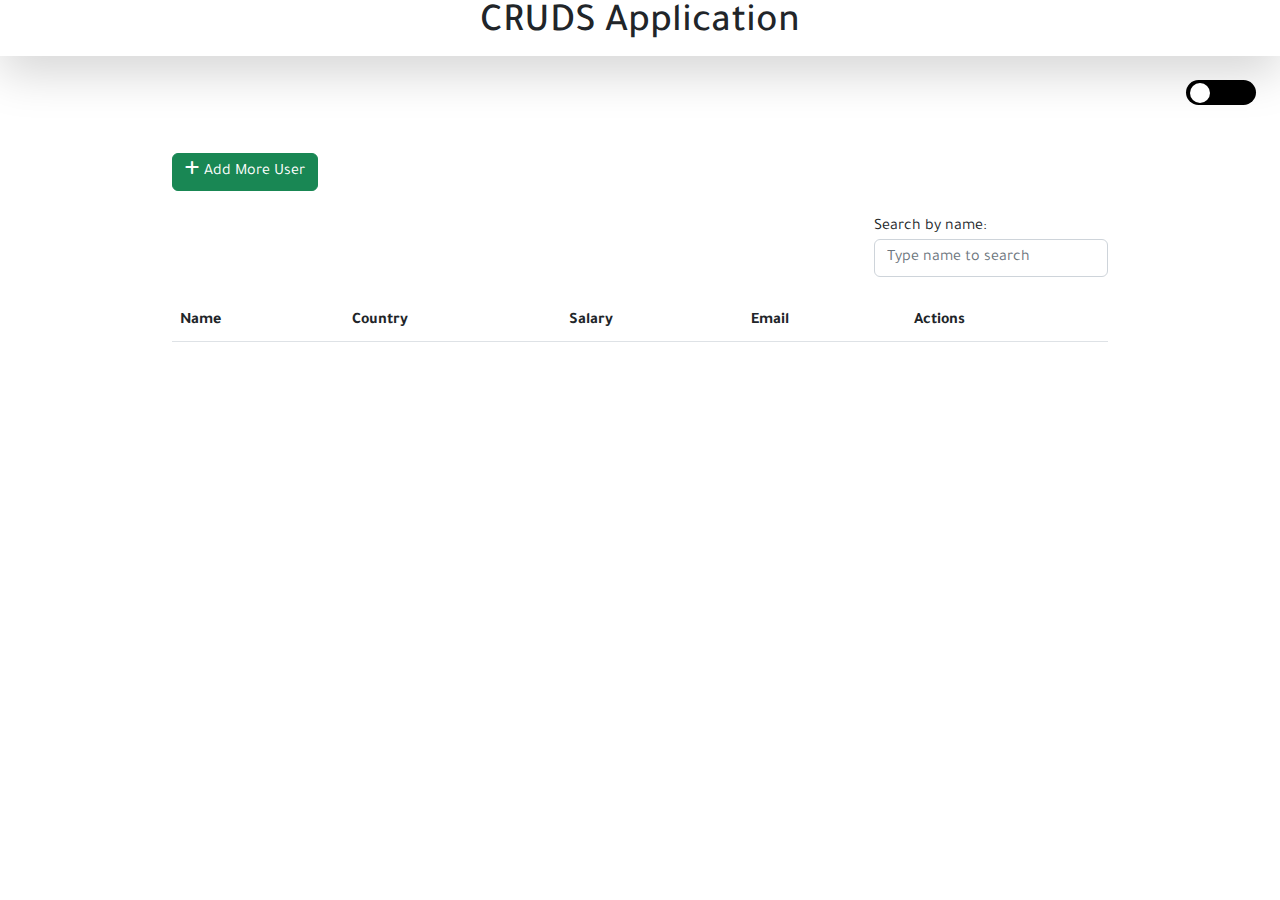
<file: cruds/index.html>
<!DOCTYPE html>
<html lang="en">

<head>
    <meta charset="UTF-8">
    <meta http-equiv="X-UA-Compatible" content="IE=edge">
    <meta name="viewport" content="width=device-width, initial-scale=1.0">
    <title>CRUDS</title>
    <!-- fonts -->
    <link href="https://fonts.googleapis.com/css2?family=Tajawal&display=swap" rel="stylesheet">
    <!-- bootstrap -->
    <link rel="stylesheet" href="css/bootstrap.min.css">
    <!-- fontawsome -->
    <link rel="stylesheet" href="css/all.min.css">
    <!-- my file -->
    <link rel="stylesheet" href="css/style.css">
</head>

<body class="">
    <!-- nav -->
    <nav class="  shadow-lg text-center">
        <h1 class="">CRUDS Application</h1>
        
    </nav>
    <!-- dark mode -->
    <div class="dark-mode-btn rounded-pill  ms-auto m-4" id="darkmode">
        <div class="circle mx-1"></div>
    </div>
    <section class="w-75  mx-auto">
        <div class="container mt-5 ">
            <div class="d-flex justify-content-between ">
                <button class="btn btn-success  add-more-user"><i class="fa-solid fa-plus"></i> Add More User</button>
                <div class="d-flex">
                    
                </div>
            </div>
            <!-- Add User -->
<div class=" mt-4 add-user d-none ">
    <h2>Add User</h2>

    <div class="mb-4">
        <div class="alert alert-danger mt-2 mx-auto w-25 d-none" id="alertAll"> </div>

        <label for="">Name<span class="text-danger">*</span></label>
    <input type="text" placeholder="Name" class="form-control" id="name" >
    <div class="alert alert-danger mt-2 d-none" id="alertName"> </div>
    </div>
    <div class="mb-4">
        <label for="">Country<span class="text-danger">*</span></label>
        <input type="text" placeholder="Country" class="form-control" id="country">
    <div class="alert alert-danger mt-2 d-none" id="alertCountry">Country is required</div>
    </div>
   <div class="mb-4">
    <label for="">Salary<span class="text-danger">*</span></label>
    <input type="number" placeholder="Salary" class="form-control mb-4" id="salary">
    <div class="alert alert-danger mt-2 d-none" id="alertSalary">Salary is required</div>
   </div>
  <div class="mb-2">
    <label for="">Email<span class="text-danger">*</span></label>
    <input type="email" placeholder="Email" class="form-control " id="email">
    <div class="alert alert-danger mt-2 d-none" id="alertEmail"> Email is required</div>
  </div>
    
    <button class="btn btn-primary"  id="save"> Save </button>
    <button class="btn btn-primary d-none" onclick=" changeData()" id="saveChange"> Save Change </button>
    <button class="btn btn-primary Cancel-btn"> Cancel</button>
</div>

<!-- search input -->
<div class=" my-4 col-lg-3 col-md-6   ms-auto">
    <label for="">Search by name: </label>
                <input type="search" placeholder="Type name to search" class="form-control" oninput="search(this.value)">
</div>
<!-- tabe -->
<div class="my-4 div-table">
    
    <table class="table">
        <thead>
            <th>Name</th>
            <th>Country</th>
            <th>Salary</th>
            <th>Email</th>
            <th colspan="2">Actions</th>
        </thead>
        <tbody id="userdata">
            
          
        </tbody>
    </table>

</div>
        </div>
    </section>










    <script src="js/main.js"></script>
</body>

</html>
</file>
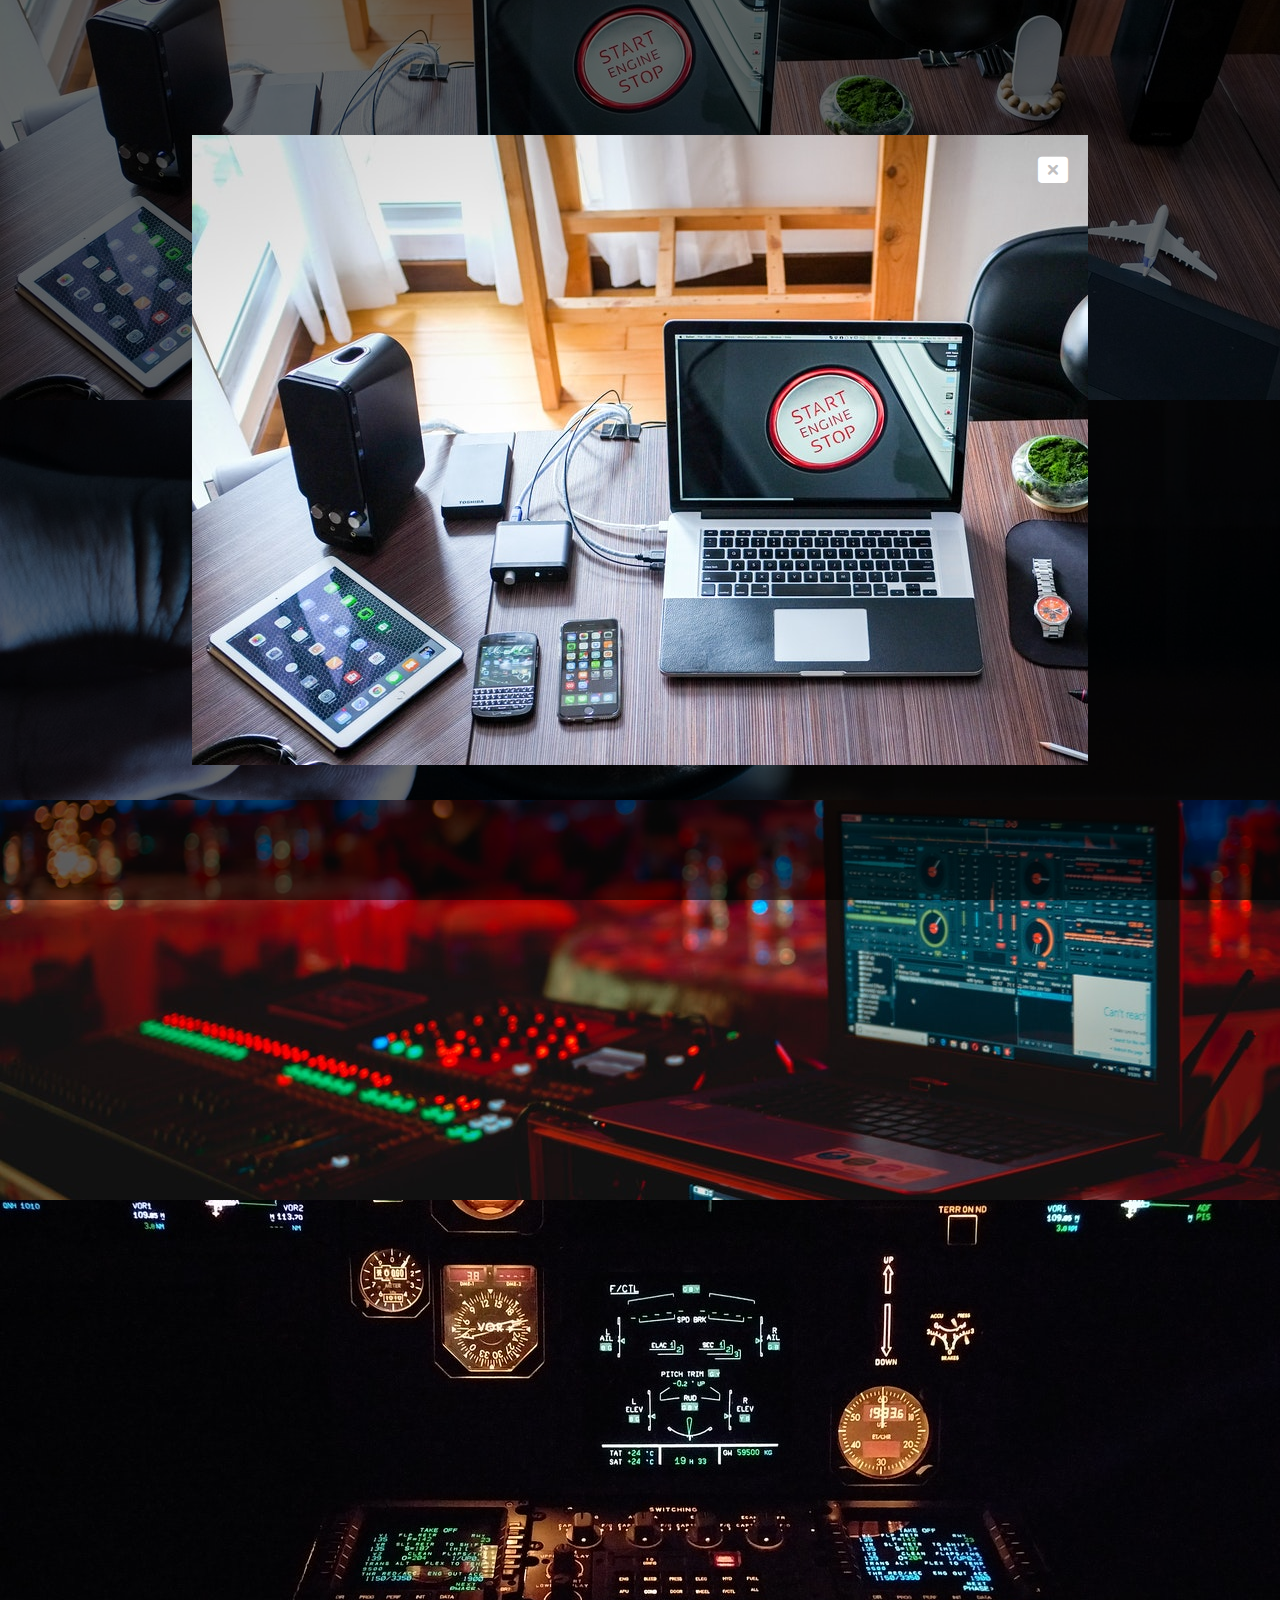
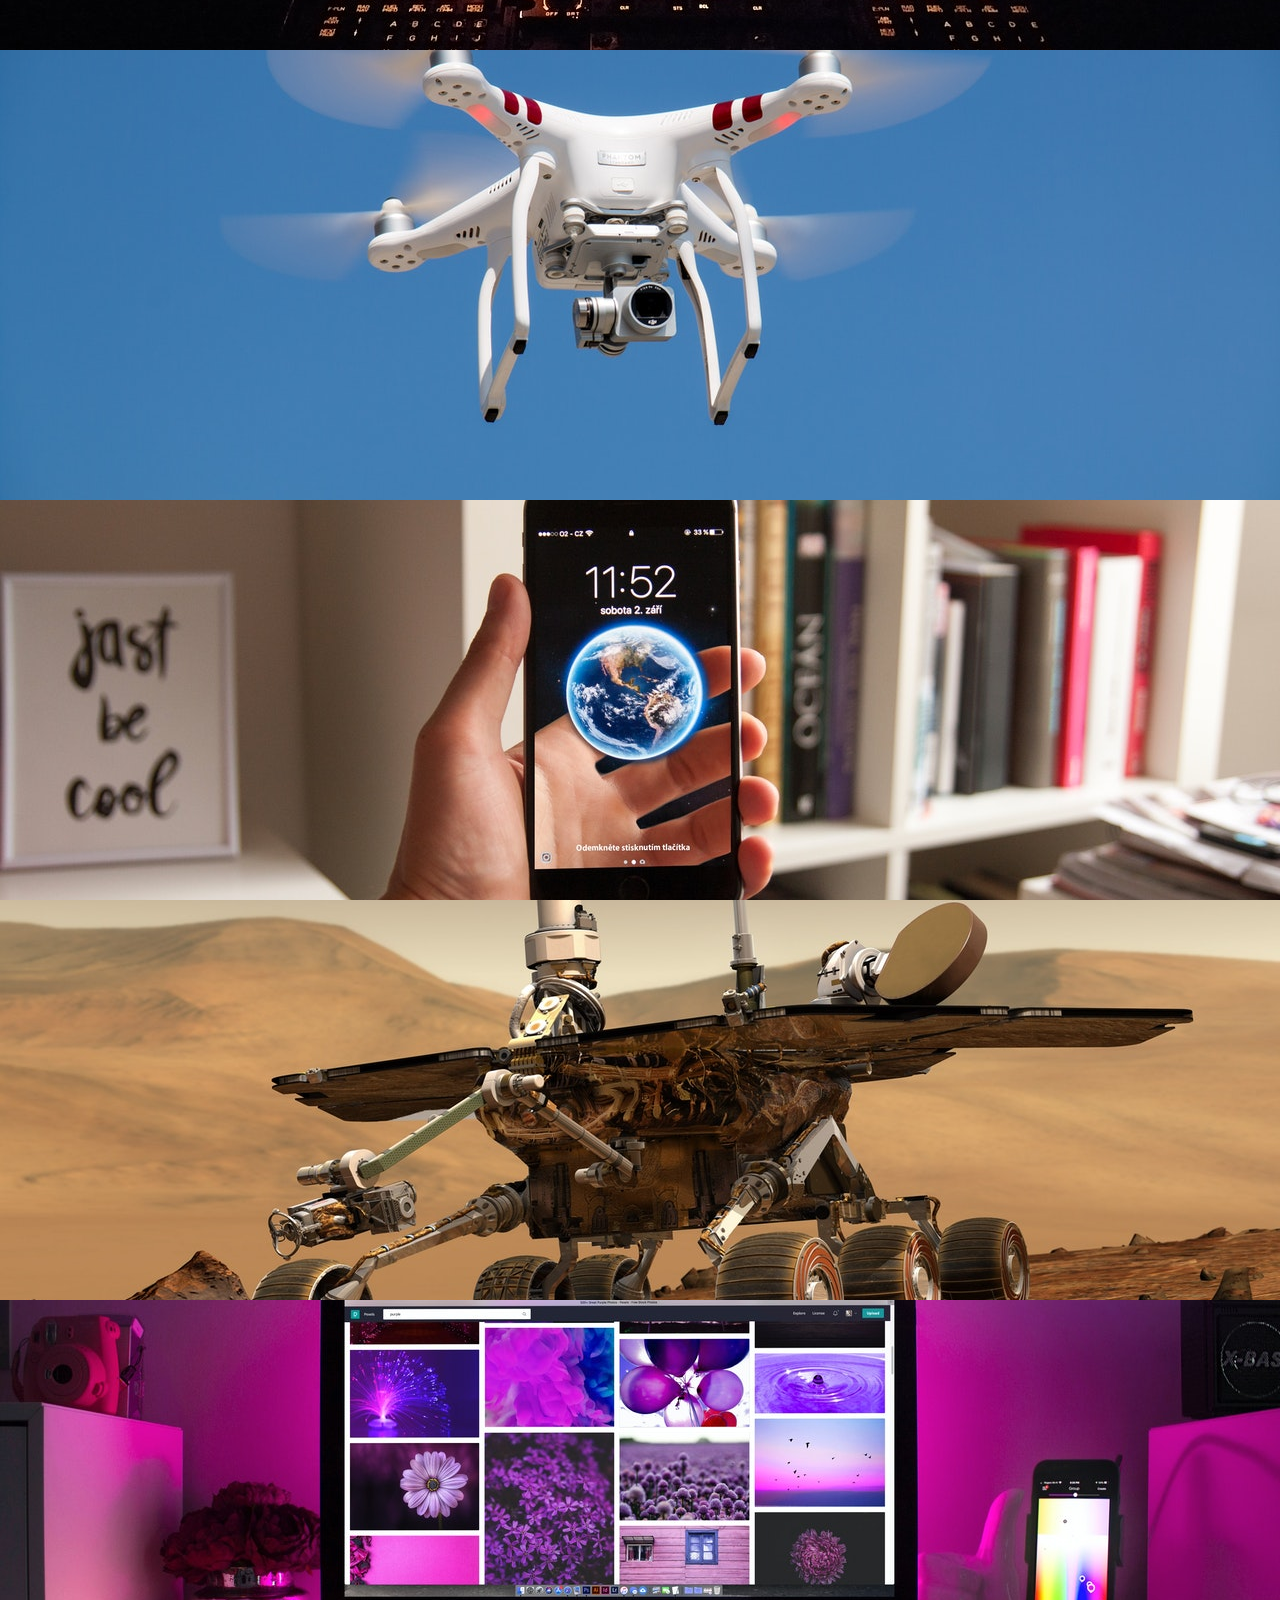
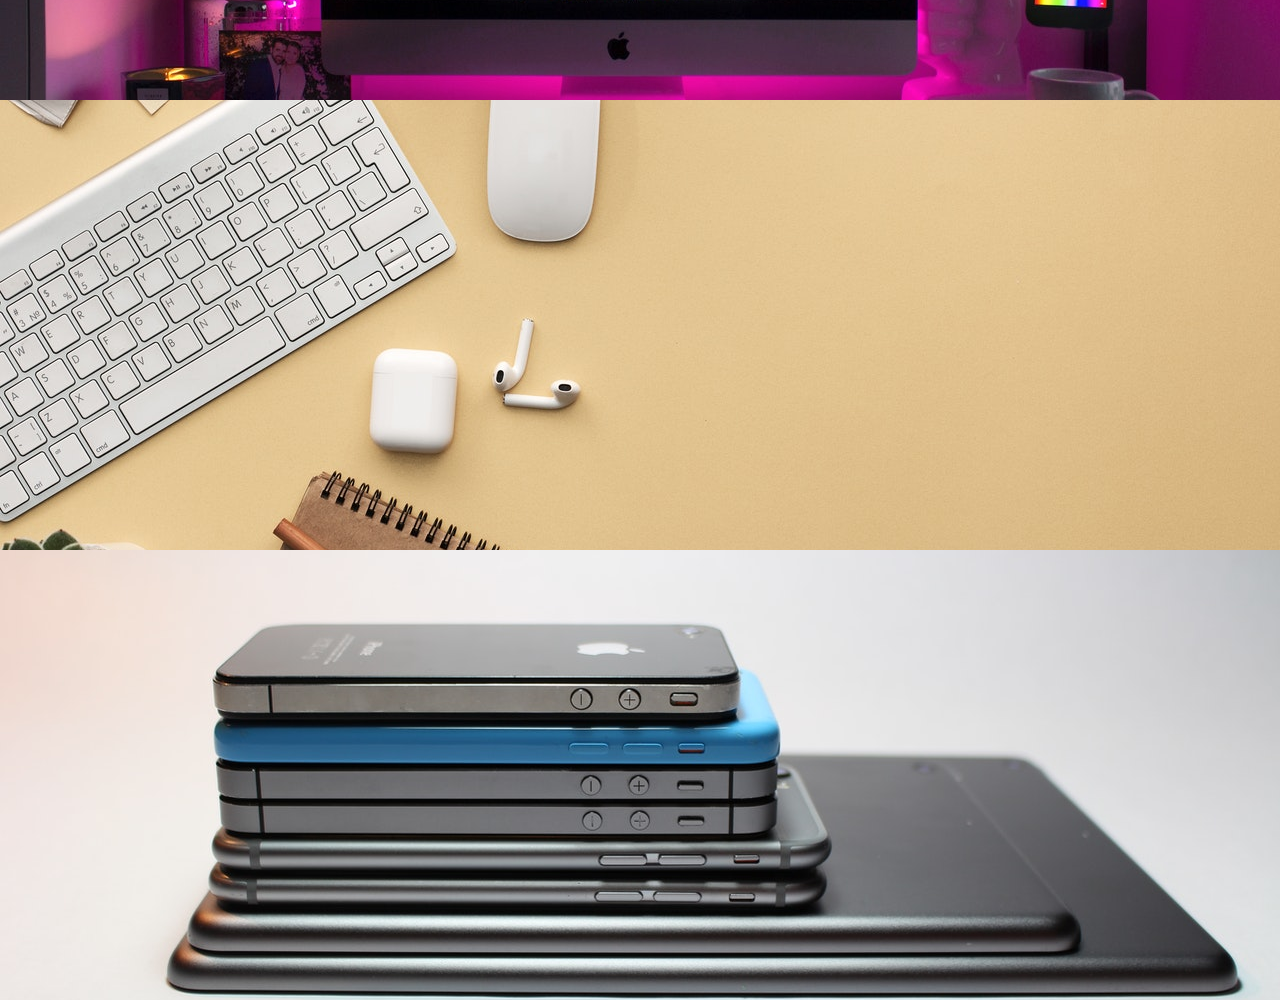
<file: Gallary/index.html>
<!DOCTYPE html>
<html lang="en">

<head>
    <meta charset="UTF-8">
    <meta http-equiv="X-UA-Compatible" content="IE=edge">
    <meta name="viewport" content="width=device-width, initial-scale=1.0">
    <!-- bootstrap -->
    <link href="https://cdn.jsdelivr.net/npm/bootstrap@5.1.3/dist/css/bootstrap.min.css" rel="stylesheet" integrity="sha384-1BmE4kWBq78iYhFldvKuhfTAU6auU8tT94WrHftjDbrCEXSU1oBoqyl2QvZ6jIW3" crossorigin="anonymous">
    <!-- fontAsome -->
    <link rel="stylesheet" href="css/all.min.css">
    <link rel="stylesheet" href="css/style.css">
    <title>Gallary</title>
</head>

<body>
   <div class="row g-0">
    <div class="col-lg-4">
      <div class="item item-one">
      </div>
    </div>
    <div class="col-lg-4">
      <div class="item item-two">
      </div>
    </div>
    <div class="col-lg-4">
      <div class="item item-three">
      </div>
    </div>
    <div class="col-lg-6">
      <div class="item item-four">
      </div>
    </div>
    <div class="col-lg-6">
      <div class="item item-five">
      </div>
    </div>

    <div class="col-lg-4">
      <div class="item item-six">
      </div>
    </div>
    <div class="col-lg-4">
      <div class="item item-seven">
      </div>
    </div>
    <div class="col-lg-4">
      <div class="item item-eight">
      </div>
    </div>
    <div class="col-lg-6">
      <div class="item item-nine">
      </div>
    </div>
    <div class="col-lg-6">
      <div class="item item-ten">
      </div>
    </div>



  
    </div>
  

    <!-- See Photo -->
    <div class="see-photo d-none">
    <div class="bg-img overflow-auto ">
      <div class=" icons">
      <i class="fa-solid fa-rectangle-xmark "></i>

      
      
      </div>

    </div>
    </div>
   



    <script src="js/jquery-3.6.1.min.js"></script>
    <script src="js/main.js"></script>
</body>

</html>
</file>
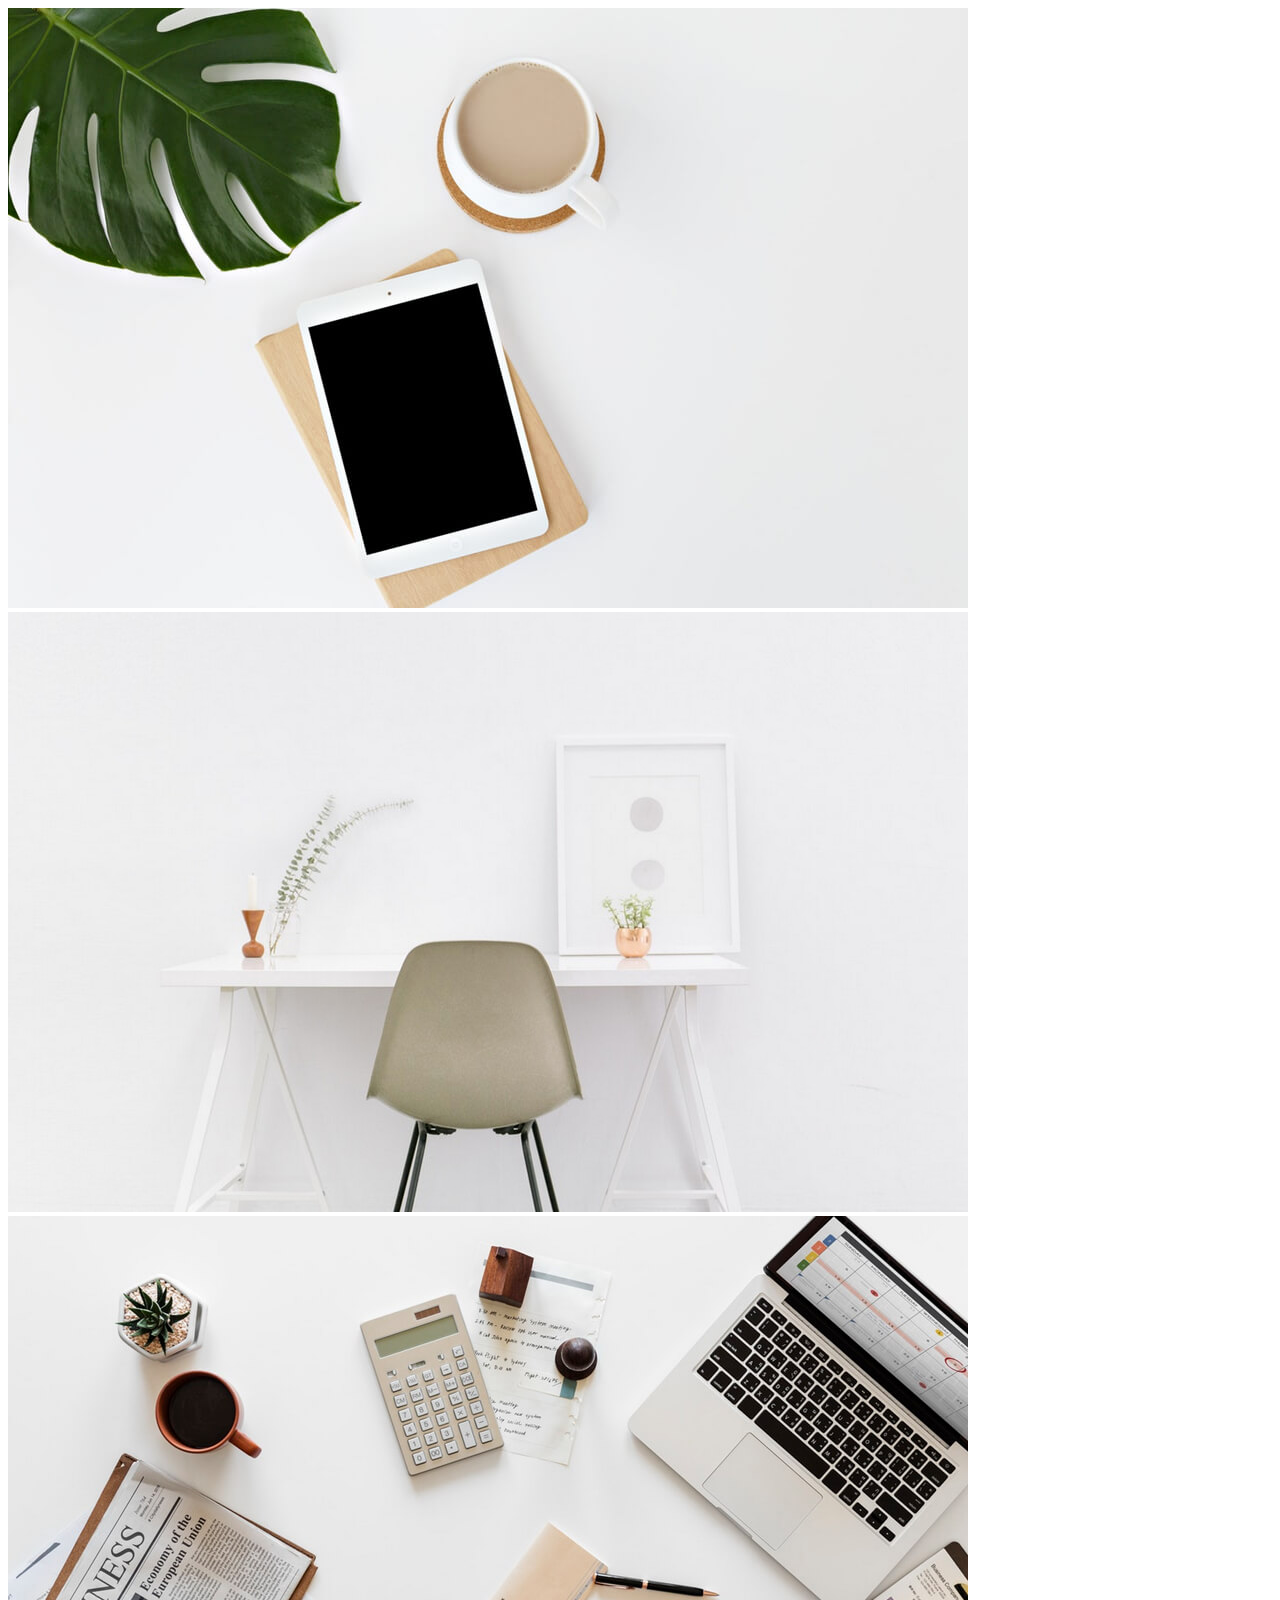
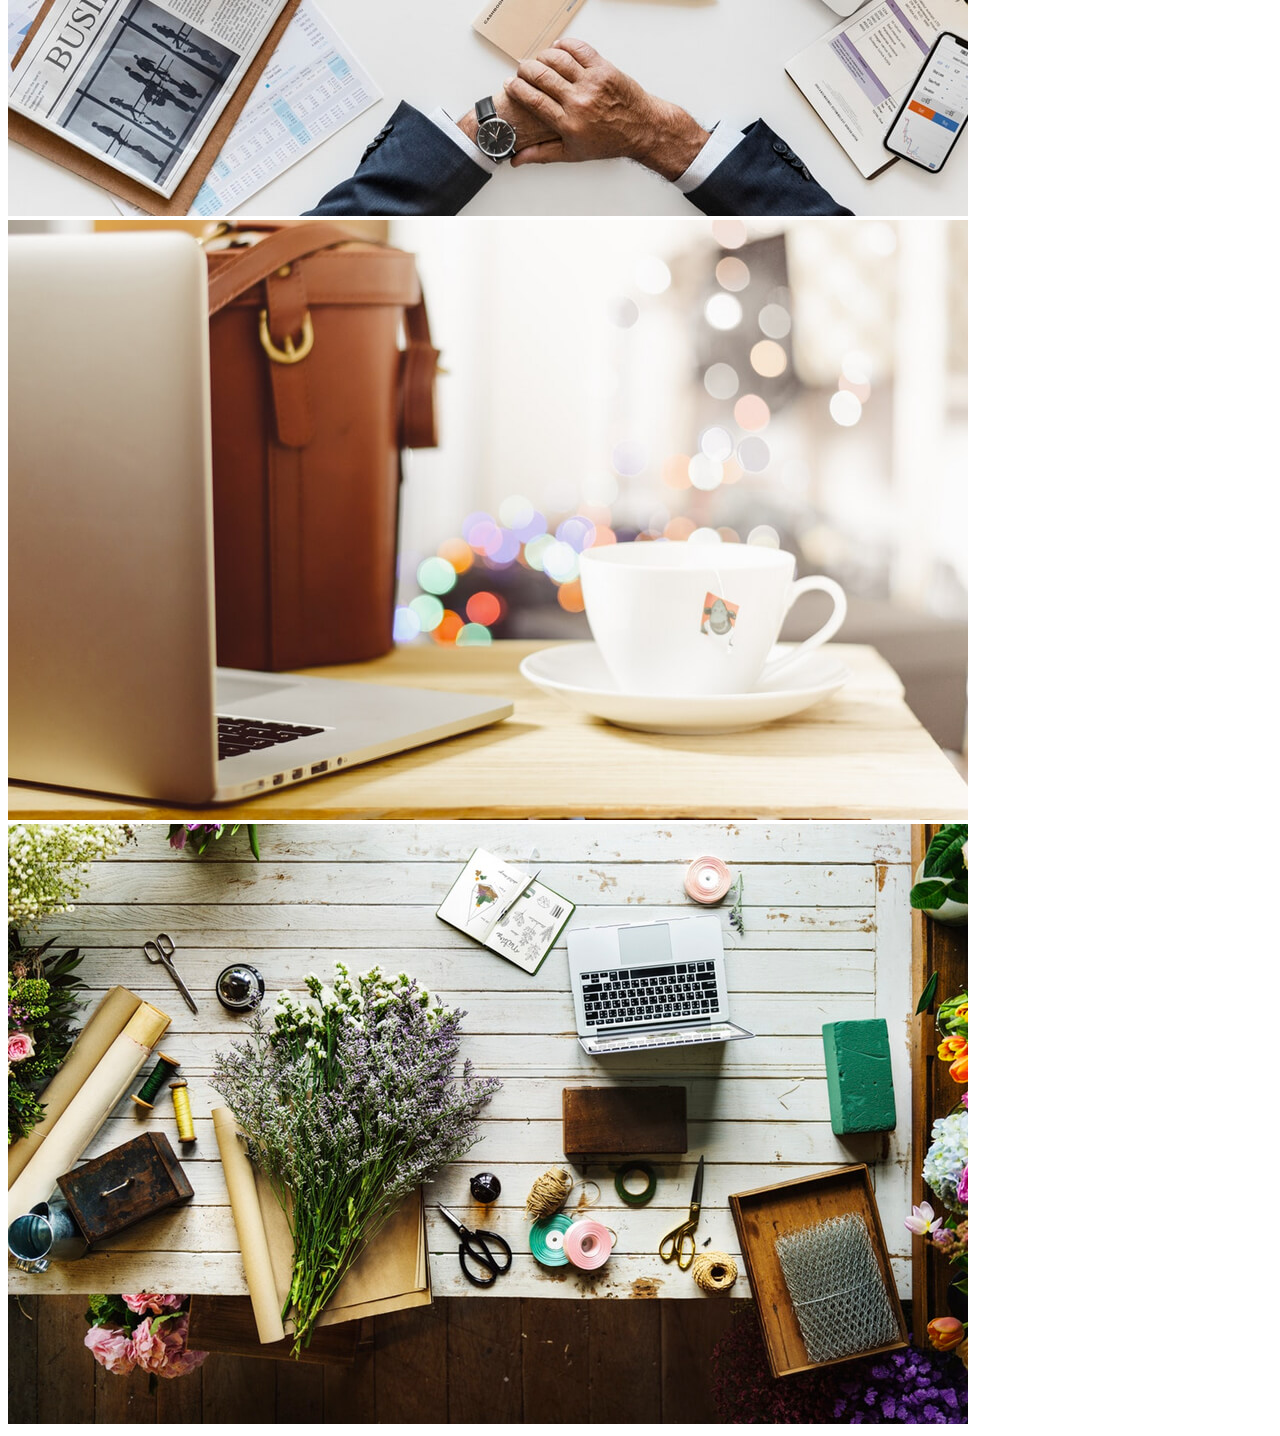
<file: jquery pro2/index.html>
<!DOCTYPE html>
<html lang="en">

<head>
    <meta charset="UTF-8">
    <meta http-equiv="X-UA-Compatible" content="IE=edge">
    <meta name="viewport" content="width=device-width, initial-scale=1.0">
    <link href="https://cdn.jsdelivr.net/npm/bootstrap@5.1.3/dist/css/bootstrap.min.css" rel="stylesheet" integrity="sha384-1BmE4kWBq78iYhFldvKuhfTAU6auU8tT94WrHftjDbrCEXSU1oBoqyl2QvZ6jIW3" crossorigin="anonymous">
    <link rel="stylesheet" href="css/style.css">
    <title>Document</title>
</head>

<body>
<div class="container text-center mt-5 p-5">

    <img src="img/work-1.jpg" alt="" class="w-100 p-2 big-img">
    <div class="d-flex ">
        <img src="img/work-2.jpg" alt="" class="w-25 p-2 main-img">
        <img src="img/work-3.jpg" alt="" class="w-25 p-2 main-img">
        <img src="img/work-4.jpg" alt="" class="w-25 p-2 main-img">
        <img src="img/work-5.jpg" alt="" class="w-25 p-2 main-img">
    </div>
 
 



    <script src="js/jquery-3.6.1.min.js"></script>
    <script src="js/main.js"></script>
</body>

</html>
</file>
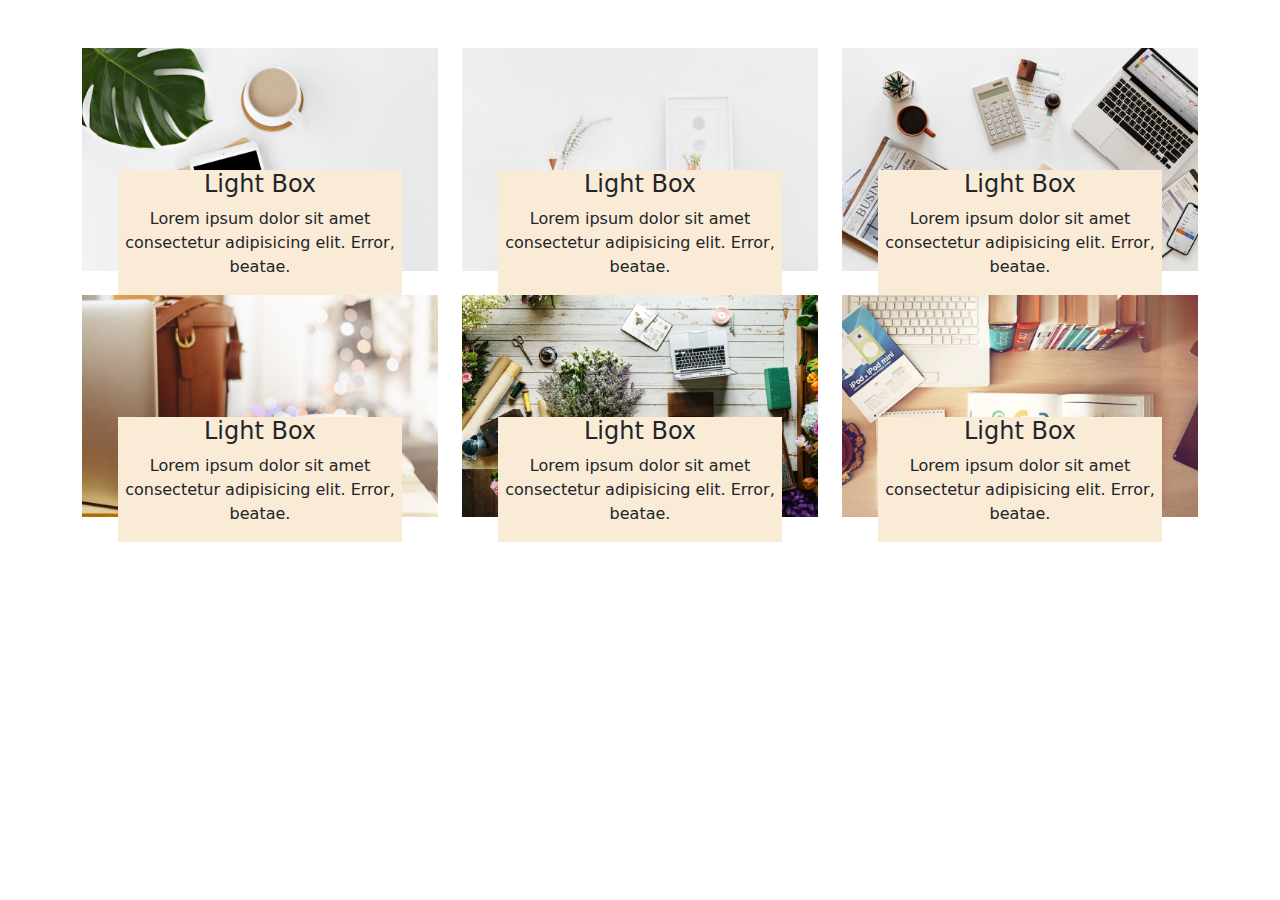
<file: LightBox/index.html>
<!DOCTYPE html>
<html lang="en">

<head>
    <meta charset="UTF-8">
    <meta http-equiv="X-UA-Compatible" content="IE=edge">
    <meta name="viewport" content="width=device-width, initial-scale=1.0">
    <title>Light Box</title>
    <!-- fonts -->
    <link href="https://fonts.googleapis.com/css2?family=Tajawal&display=swap" rel="stylesheet">
    <!-- bootstrap -->
    <link rel="stylesheet" href="css/bootstrap.min.css">
    <!-- fontawsome -->
    <link rel="stylesheet" href="css/all.min.css">
    <!-- my file -->
    <link rel="stylesheet" href="css/style.css">
</head>

<body class="position-relative" >
   
    <div class="container mt-5">
        <div class="row g-4">
            <div class="col-lg-4">
                <div class="item position-relative">
                    <img src="img/work-1.jpg"class="w-100" alt="">
                    <div class="item-caption">
                        <h4>Light Box</h4>
                        <p>Lorem ipsum dolor sit amet consectetur adipisicing elit. Error, beatae.</p>
                    </div>
                </div>
            </div>
            <div class="col-lg-4">
                <div class="item position-relative">
                    <img src="img/work-2.jpg"class="w-100" alt="">
                    <div class="item-caption">
                        <h4>Light Box</h4>
                        <p>Lorem ipsum dolor sit amet consectetur adipisicing elit. Error, beatae.</p>
                    </div>
                </div>
            </div>
            <div class="col-lg-4">
                <div class="item position-relative">
                    <img src="img/work-3.jpg"class="w-100" alt="">
                    <div class="item-caption">
                        <h4>Light Box</h4>
                        <p>Lorem ipsum dolor sit amet consectetur adipisicing elit. Error, beatae.</p>
                    </div>
                </div>
            </div>
            <div class="col-lg-4">
                <div class="item position-relative">
                    <img src="img/work-4.jpg"class="w-100" alt="">
                    <div class="item-caption">
                        <h4>Light Box</h4>
                        <p>Lorem ipsum dolor sit amet consectetur adipisicing elit. Error, beatae.</p>
                    </div>
                </div>
            </div>
            <div class="col-lg-4">
                <div class="item position-relative">
                    <img src="img/work-5.jpg"class="w-100" alt="">
                    <div class="item-caption">
                        <h4>Light Box</h4>
                        <p>Lorem ipsum dolor sit amet consectetur adipisicing elit. Error, beatae.</p>
                    </div>
                </div>
            </div>
            <div class="col-lg-4">
                <div class="item position-relative">
                    <img src="img/work-6.jpg"class="w-100" alt="">
                    <div class="item-caption">
                        <h4>Light Box</h4>
                        <p>Lorem ipsum dolor sit amet consectetur adipisicing elit. Error, beatae.</p>
                    </div>
                </div>
            </div>
        </div>
    </div>


    <!-- light Box -->

    <div class="light-box d-none">
        <div class="lightbox-img position-relative">
            <div class="icon">
                <i class="fa-solid fa-arrow-left ps-2 prev-btn " id="prev-btn"></i>
                <i class="fa-solid fa-xmark" id="close-btn"></i>
                <i class="fa-solid fa-arrow-right pe-2  next" id="next-btn"></i>
            </div>
        </div>
    </div>
   









    <script src="js/main.js"></script>
</body>

</html>
</file>
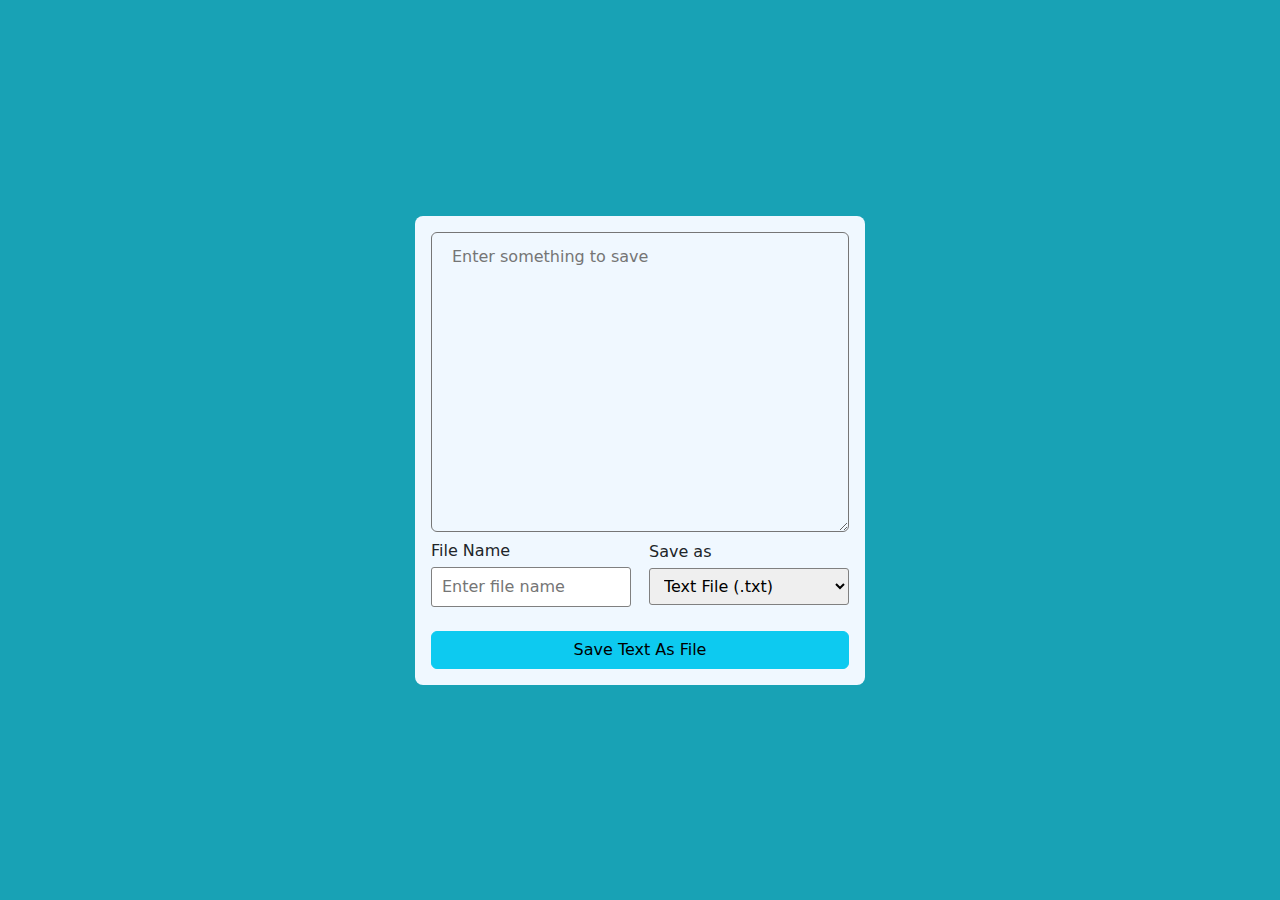
<file: Save Text As File/index.html>
<!DOCTYPE html>
<html lang="en">

<head>
    <meta charset="UTF-8">
    <meta http-equiv="X-UA-Compatible" content="IE=edge">
    <meta name="viewport" content="width=device-width, initial-scale=1.0">
    <title>Save Text As File </title>
    <!-- fonts -->
    <link href="https://fonts.googleapis.com/css2?family=Tajawal&display=swap" rel="stylesheet">
    <!-- bootstrap -->
    <link rel="stylesheet" href="css/bootstrap.min.css">
    <!-- fontawsome -->
    <link rel="stylesheet" href="css/all.min.css">
    <!-- my file -->
    <link rel="stylesheet" href="css/style.css">
</head>

<body>
<div class="main-div ">
    <div class="cotant">
    
        <div  class="item rounded-3 p-3">
            <div class="alert alert-danger text-center d-none">Enter something!</div>
            <textarea class="rounded-2 " placeholder="Enter something to save"></textarea>
            <div class="d-flex justify-content-between align-items-center flex-wrap">
                <div class="mb-4"> 
                    <label for="" class="mb-1" >File Name</label>
                    <br>
                    <input type="text" placeholder="Enter file name" id="file-name" >
                </div>
                <div class="mb-4"> 
                    <label for="" class="mb-1" >Save as</label>
                    <br>
              
        <select id="select-file">
         <option value="text/plain">Text File (.txt)</option>
         <option value="text/javascript">Js File (.js)</option>
         <option value="text/html">HTML File (.html)</option>
         <option value="image/svg+xml">SVG File (.svg)</option>
         <option value="application/msword">Doc File (.doc)</option>
         <option value="application/vnd.ms-powerpoint">PPT File (.ppt)</option>
        
        </select>
                </div>
               

            </div>
            <div class="d-grid gap-2">
                <button class="btn btn-block btn-info" id="saveText">Save Text As File</button>
            </div>
           
        </div>
    </div>
</div>
    
   










    <script src="js/main.js"></script>
</body>

</html>
</file>
<file: colors/css/style.css>
body{
    background-color: #E9EAFF;
}
.item-color{
    height: 200px;
    /* background-color:rgb(red, green, blue) ; */
}
.btn{
    background-color: #917CB4;
    position: fixed;
    top: 90%;
    left: 48%;
    color: white;
    font-size: 20px;
   
}
.item{
    transition: all 1s;
}
.item:hovere{
  transform: scale(0.9,0.9); 
}
h1{
    color: rgb(12, 99, 142);
}
</file>
<file: cruds/css/style.css>
*{
    font-family: 'Tajawal', sans-serif;
}
body{
    transition: all 1s;
}
/* nav */
nav{
    overflow: hidden;
}
nav h1{
    display: inline-block;
}
/* add user  */
.add-user{
    transition: all 1s;
} 
/* table */
.div-table{
    overflow-x: auto;
}
/* dark mode */
.dark-mode-btn{
    width: 70px;
    height: 25px;
    background-color: black;
    color: white;
    display: flex;
    align-items: center;
    transition: all 1s;
    
}
.circle{
width: 20px;
height: 20px;
background-color: white;
border-radius: 50%;
transition: all 1s;
}
.dark-mode{
    background-color: black!important;
    color: white!important;
}



.dark-mode-circle{
background-color: black;
transform: translateX(42px);

}
</file>
<file: Gallary/css/style.css>
/* global */
*{
    margin: 0px;
    padding: 0px;
}
body{
    /* background-color: antiquewhite; */
}
.item{
    position: relative;
  width: 100%;
  height: 400px;
    overflow: hidden;
  cursor: pointer;

}
.item-one {
  background-image: url(../img/img1.jpg);
  background-position: center center;
  background-size:  cover;
}
.item-two {
  background-image: url(../img/img2.jpg);
  background-position: center center;
  background-size:  cover;
}
.item-three {
  background-image: url(../img/img3.jpg);
  background-position: center center;
  background-size:  cover;
}
.item-four {
  background-image: url(../img/img4.jpg);
  background-position: center center;
  background-size:  cover;
  height: 450px;
}
.item-five {
  background-image: url(../img/img5.jpg);
  background-position: center center;
  background-size:  cover;
  height: 450px;

}
.item-six {
  background-image: url(../img/img6.jpg);
  background-position: center center;
  background-size:  cover;
}
.item-seven {
  background-image: url(../img/img7.jpg);
  background-position: center center;
  background-size:  cover;
}
.item-eight{
  background-image: url(../img/img8.jpg);
  background-position: center center;
  background-size:  cover;
}
.item-nine {
  background-image: url(../img/img9.jpg);
  background-position: center center;
  background-size:  cover;
  height: 450px;
}
.item-ten{
  background-image: url(../img/img10.jpg);
  background-position: center center;
  background-size:  cover;
  height: 450px;

}
.item::after{ 
  content: "Click To See Photo";
   position: absolute;
   top: 0;
   left: 100%;
    width: 100%;
    height: 100%;
    text-align: center;
    background-color: rgba(0, 0, 0, 0.596);
    color: white;
    font-size: 20px;
    font-weight: 600;

   
}
.item:hover::after  {
  left: 0%;  
  
}
/* see photo */
.see-photo{
  position: fixed;
  top: 0;
  left: 0;
  right: 0;
  bottom: 0;
  display: flex;
  justify-content: center;
  align-items: center;
  background-color: rgba(0, 0, 0, 0.593);
}
.bg-img{
  background-image: url(../img/img1.jpg);
  width: 70%;
  height: 70vh;
  position: relative;

}


.icons{
  height: 100%;
 display: flex;
 align-items: center;
 justify-content: space-between;
 color: white;
 font-size: 30px;
 padding: 0px 20px;
}
.fa-solid:hover{
color:blue;
}
.fa-rectangle-xmark{
  position: absolute;
  top: 20px;
  right: 20px;
}
.fa-rectangle-xmark:hover{
color: red;

}
</file>
<file: jquery pro2/css/style.css>
.main-img{
    cursor: pointer;
}
</file>
<file: LightBox/css/style.css>
.item{
    cursor: pointer;

}


.item-caption{
    background-color: antiquewhite;
    width: 80%;
    position: absolute;
    top: 55%;
    left: 10%;
     text-align: center;
}
/* light box */
.light-box{
    background-color: rgba(250, 235, 215, 0.523);
    position: fixed;
    top: 0;
    bottom: 0;
    left: 0;
    right: 0;
    display: flex;
align-items: center;
justify-content: center;
}

.lightbox-img{
width: 45%;
height: 500px;
background-image: url(../img/work-1.jpg);
background-position: center center;
background-size: cover;
display: flex;
align-items: center;
justify-content: center;
}
.icon{
    width: 100%;
   display: flex;
   justify-content: space-between;
   font-size: 20px;

}
.icon i{
    cursor: pointer;

}
.fa-xmark{
    position: absolute;
    top: 10px;
    right: 10px;
    font-size: 30px;
}
.fa-xmark:hover{
    color: red;
}
.next:hover{
    color: rgb(230, 141, 25);
}
.prev-btn:hover{
    color: rgb(230, 141, 25);
}
</file>
<file: Save Text As File/css/style.css>
body{
    background-color: #18A2B5;
    overflow: auto;
}
.main-div{
    /* background-color: red; */
    height: 100vh;
    display: flex;
    align-items: center;
    justify-content: center;
}
.cotant{
    width: 450px;
}
.item{
background-color: aliceblue;
}
textarea{
    width: 100%;
    background-color:aliceblue ;
    height: 300px;
    padding: 12px 20px;
}
.error{
    border:red 1px solid ;
   
}
textarea:focus{
    outline: none;
}
input{
    border: 1px solid gray;
    padding:7px 10px;
    border-radius: 3px;
    width: 200px;

}
input:focus{
    border: 1px solid gray;
   outline: none;

}
select{
    border: 1px solid gray;
    padding:7px 10px;
    border-radius: 3px;
    width: 200px;     
}

@media only screen and (max-width: 600px) {
    .cotant{
        width: 90%;
    }
    /* input{
        width: 100%;
    }
    select{
      
        width: 100%;     
    } */
  }
</file>
